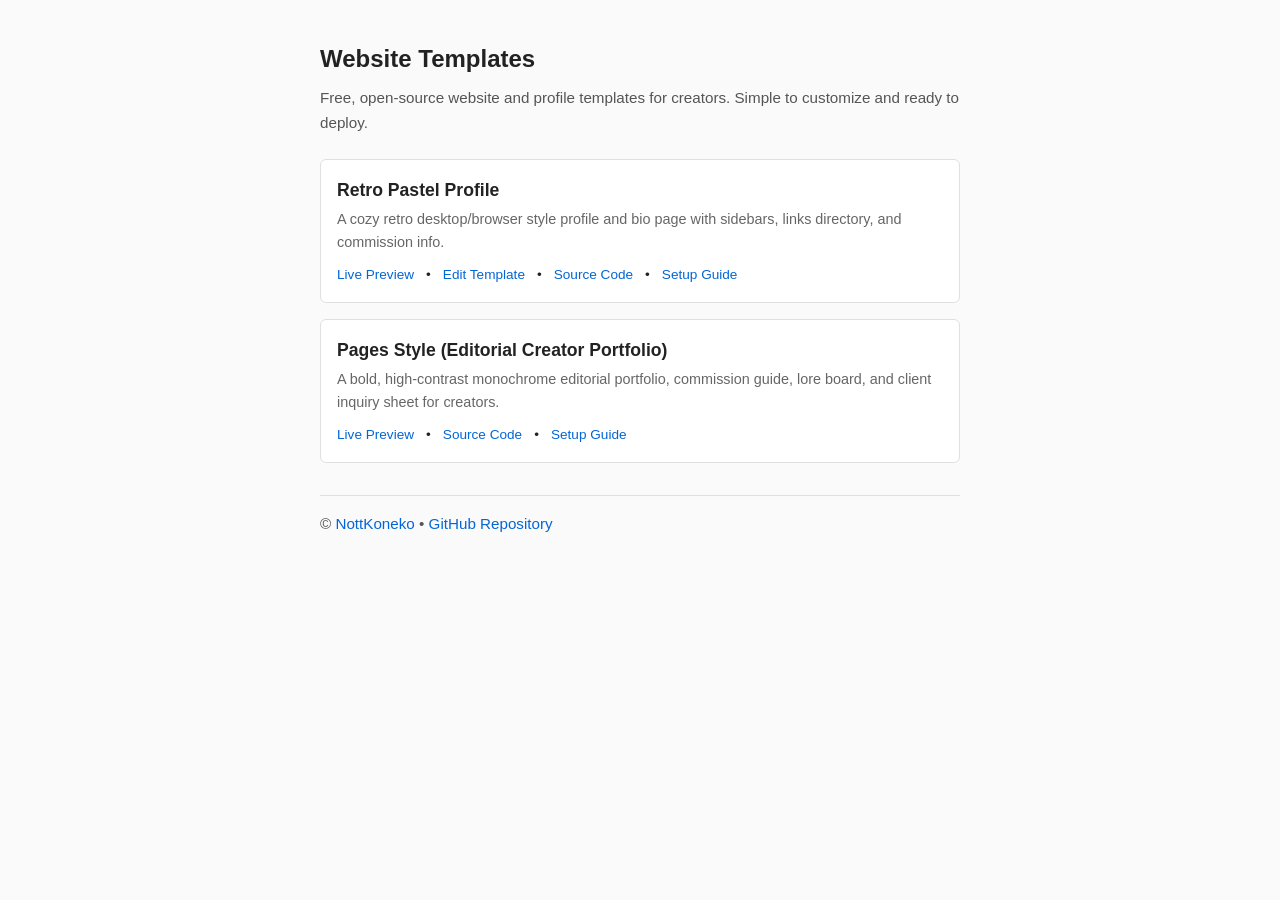
<file: index.html>
<!DOCTYPE html>
<html lang="en">
<head>
  <meta charset="UTF-8">
  <meta name="viewport" content="width=device-width, initial-scale=1.0">
  <title>Website Templates - Free Profile & Creator Templates</title>
  <meta name="description" content="Free, open-source website and profile templates for creators, artists, streamers, and developers.">
  <meta property="og:title" content="Website Templates - Free Profile & Creator Templates">
  <meta property="og:description" content="Free, open-source website and profile templates for creators, artists, streamers, and developers.">
  <meta property="og:type" content="website">
  <style>
    * {
      box-sizing: border-box;
      margin: 0;
      padding: 0;
    }
    body {
      font-family: -apple-system, BlinkMacSystemFont, "Segoe UI", Roboto, Helvetica, Arial, sans-serif;
      line-height: 1.6;
      color: #222;
      background: #fafafa;
      padding: 40px 20px;
      max-width: 680px;
      margin: 0 auto;
    }
    h1 {
      font-size: 1.5rem;
      margin-bottom: 8px;
    }
    p {
      color: #555;
      font-size: 0.95rem;
      margin-bottom: 24px;
    }
    .template-list {
      list-style: none;
      display: flex;
      flex-direction: column;
      gap: 16px;
      margin-bottom: 32px;
    }
    .template-item {
      background: #fff;
      border: 1px solid #e0e0e0;
      border-radius: 6px;
      padding: 16px;
    }
    .template-title {
      font-size: 1.1rem;
      font-weight: 600;
      margin-bottom: 4px;
    }
    .template-desc {
      font-size: 0.9rem;
      color: #666;
      margin-bottom: 10px;
    }
    .template-links {
      font-size: 0.85rem;
      display: flex;
      gap: 12px;
    }
    a {
      color: #0366d6;
      text-decoration: none;
    }
    a:hover {
      text-decoration: underline;
    }
    footer {
      border-top: 1px solid #e0e0e0;
      padding-top: 16px;
      font-size: 0.85rem;
      color: #888;
    }
  </style>
</head>
<body>
  <h1>Website Templates</h1>
  <p>Free, open-source website and profile templates for creators. Simple to customize and ready to deploy.</p>

  <ul class="template-list">
    <li class="template-item">
      <div class="template-title">Retro Pastel Profile</div>
      <div class="template-desc">A cozy retro desktop/browser style profile and bio page with sidebars, links directory, and commission info.</div>
      <div class="template-links">
        <a href="./retro-pastel-profile/">Live Preview</a>
        <span>&bull;</span>
        <a href="./retro-pastel-profile/editor.html">Edit Template</a>
        <span>&bull;</span>
        <a href="https://github.com/NottKoneko/WebsiteTemplates-/tree/main/retro-pastel-profile" target="_blank" rel="noopener noreferrer">Source Code</a>
        <span>&bull;</span>
        <a href="./retro-pastel-profile/README.md">Setup Guide</a>
      </div>
    </li>
    <li class="template-item">
      <div class="template-title">Pages Style (Editorial Creator Portfolio)</div>
      <div class="template-desc">A bold, high-contrast monochrome editorial portfolio, commission guide, lore board, and client inquiry sheet for creators.</div>
      <div class="template-links">
        <a href="./pages-style/">Live Preview</a>
        <span>&bull;</span>
        <a href="https://github.com/NottKoneko/WebsiteTemplates-/tree/main/pages-style" target="_blank" rel="noopener noreferrer">Source Code</a>
        <span>&bull;</span>
        <a href="./pages-style/README.md">Setup Guide</a>
      </div>
    </li>
  </ul>

  <footer>
    <p>&copy; <a href="https://github.com/NottKoneko" target="_blank" rel="noopener noreferrer">NottKoneko</a> &bull; <a href="https://github.com/NottKoneko/WebsiteTemplates-" target="_blank" rel="noopener noreferrer">GitHub Repository</a></p>
  </footer>
</body>
</html>
</file>
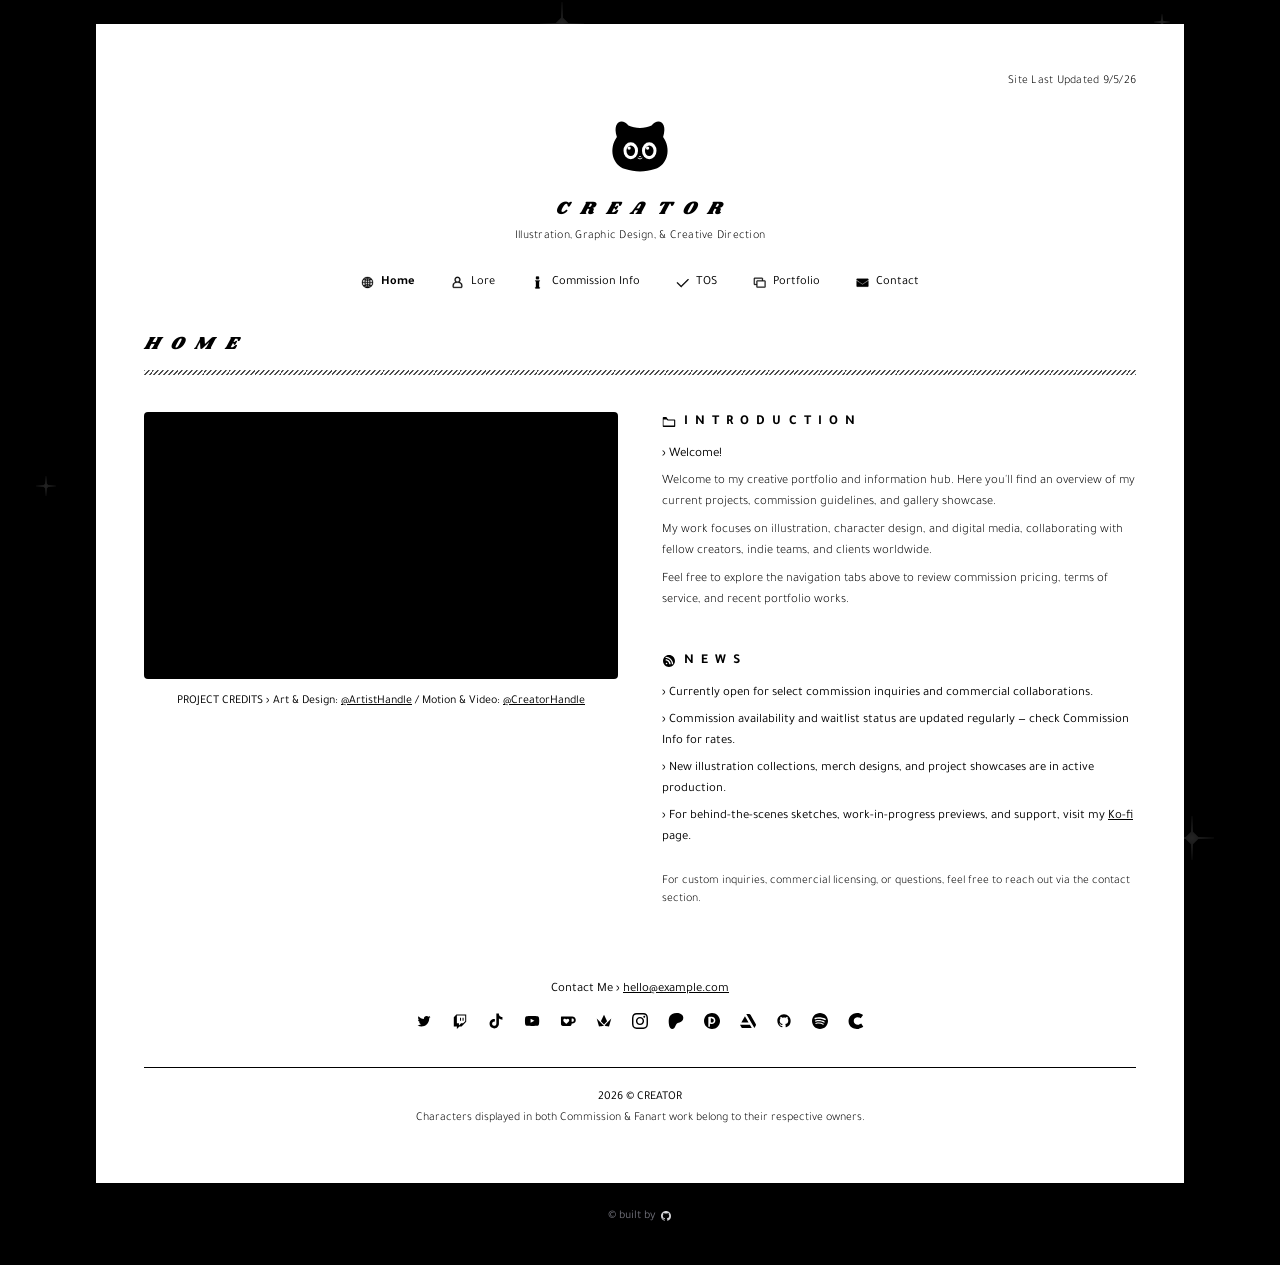
<file: pages-style/index.html>
<!DOCTYPE html>
<html lang="en">
<head>
  <meta charset="UTF-8">
  <meta name="viewport" content="width=device-width, initial-scale=1.0">
  <title>CREATOR — Portfolio &amp; Commission Guide</title>

  <!-- Primary Meta Tags -->
  <meta name="title" content="CREATOR — Portfolio &amp; Commission Guide">
  <meta name="description" content="Personal creator site, portfolio showcase, and commission guidelines skeleton template.">
  <meta name="theme-color" content="#000000">

  <!-- Open Graph / Discord Embed -->
  <meta property="og:type" content="website">
  <meta property="og:url" content="https://yourdomain.com">
  <meta property="og:title" content="CREATOR — Portfolio &amp; Commission Guide">
  <meta property="og:description" content="Personal creator site, portfolio showcase, and commission guidelines skeleton template.">
  <meta property="og:image" content="assets/preview.svg">

  <link rel="stylesheet" href="style.css">
  <link rel="preconnect" href="https://fonts.googleapis.com">
  <link rel="preconnect" href="https://fonts.gstatic.com" crossorigin>
  <link href="https://fonts.googleapis.com/css2?family=Shrikhand:ital,wght@0,400;1,400&family=Tajawal:ital,wght@0,300;0,400;0,500;0,700;0,900;1,300;1,400;1,500;1,700;1,900&display=swap" rel="stylesheet">
</head>
<body>
  <div class="site-wrapper">
    <main class="site-main" role="main">
      <div class="inner">

        <!-- ==================== HEADER ==================== -->
        <header id="site-header" class="site-header">
          <div class="header-top-bar">
            <p id="header-updated" class="site-updated-text">Site Last Updated 01/01/26</p>
          </div>

          <div class="header-logo-box">
            <img id="header-avatar" class="header-logo-img" src="assets/logo.svg" alt="Creator Mascot">
          </div>

          <h1 id="header-name" class="creator-title">C R E A T O R</h1>
          <p id="header-tagline" class="creator-subtitle">Illustration, Graphic Design, &amp; Creative Direction</p>

          <!-- Navigation Links -->
          <nav class="header-nav-bar" aria-label="Section Navigation">
            <ul id="header-nav-list" class="nav-button-group"></ul>
          </nav>
        </header>

        <!-- ==================== SECTION 1: HOME ==================== -->
        <section id="home-section" class="site-section active">
          <h2 class="section-title">H O M E</h2>
          <hr class="divider-hatched">

          <div class="home-two-col">
            <!-- Left: 16:9 Media Embed + Credits -->
            <div class="home-left-col">
              <div class="media-aspect-ratio">
                <iframe id="home-video-iframe" class="media-player" src="https://www.youtube-nocookie.com/embed/dQw4w9WgXcQ?rel=0&amp;controls=1" allowfullscreen="1"></iframe>
              </div>
              <p id="home-credits-text" class="home-credits-caption"></p>
            </div>

            <!-- Right: Introduction & News -->
            <div class="home-right-col">
              <!-- Introduction -->
              <div class="info-block">
                <h3 class="block-title">
                  <svg class="block-icon" viewBox="0 0 40 40" width="14" height="14" fill="currentColor"><path d="M14.6,9.5l3.2,3.3h17.9c1.2,0,2.1,0.9,2.1,2.1v17.4c0,1.2-0.9,2.1-2.1,2.1H4.3c-1.2,0-2.1-0.9-2.1-2.1V7.7 c0-1.2,0.9-2.1,2.1-2.1h7.1C12.5,5.6,13.8,7.1,14.6,9.5z M34.6,16H16.2l-3.2-3.3H4.3v17.4h30.3V16z"/></svg>
                  <span id="home-intro-tag">I N T R O D U C T I O N</span>
                </h3>
                <p id="home-intro-greeting" class="intro-greeting"></p>
                <div id="home-intro-paragraphs" class="intro-paragraphs"></div>
              </div>

              <!-- News -->
              <div class="info-block" style="margin-top: 2rem;">
                <h3 class="block-title">
                  <svg class="block-icon" viewBox="0 0 40 40" width="14" height="14" fill="currentColor"><path d="M20,3C10.6,3,3,10.6,3,20s7.6,17,17,17s17-7.6,17-17S29.4,3,20,3z M13,29.3c-1.3,0-2.3-1-2.3-2.3c0-1.3,1-2.3,2.3-2.3 s2.3,1,2.3,2.3C15.3,28.3,14.3,29.3,13,29.3z M20.9,29.3c0-2.8-1.1-5.3-3.1-7.3c-2-2-4.5-3.1-7.3-3.1v-3.7 c3.8,0,7.3,1.5,10,4.1c2.7,2.7,4.1,6.2,4.1,10H20.9z M28.2,29.3c0-4.8-1.9-9.2-5.3-12.6C19.5,13.3,15.1,11.4,10.3,11.4V7.7 c5.8,0,11.1,2.3,15.2,6.4c4.1,4.1,6.4,9.4,6.4,15.2H28.2z"/></svg>
                  <span id="home-news-tag">N E W S</span>
                </h3>
                <ul id="home-news-bullets" class="news-bullets-list"></ul>
                <p id="home-sub-note" class="sub-note-text"></p>
              </div>
            </div>
          </div>
        </section>

        <!-- ==================== SECTION 2: LORE / ABOUT ==================== -->
        <section id="about-section" class="site-section">
          <h2 class="section-title">L O R E</h2>
          <hr class="divider-hatched">

          <div class="about-two-col">
            <!-- Left: Origin, Journey, 4-Col Table, FAQ -->
            <div class="about-left-col">
              <div class="info-block">
                <h3 class="block-title">
                  <svg class="block-icon" viewBox="0 0 40 40" width="14" height="14" fill="currentColor"><path d="M20,3.4c-6.5,0-11.7,5.2-11.7,11.7c0,5.7,8.2,16.5,10.3,19.2c0.7,0.9,2.1,0.9,2.8,0 c2.1-2.7,10.3-13.5,10.3-19.2C31.7,8.7,26.5,3.4,20,3.4z M20,18.9c-2.1,0-3.8-1.7-3.8-3.8s1.7-3.8,3.8-3.8s3.8,1.7,3.8,3.8 S22.1,18.9,20,18.9z"/></svg>
                  <span id="about-origin-tag">O R I G I N</span>
                </h3>
                <p id="about-origin-text" class="content-paragraph"></p>
              </div>

              <div class="info-block">
                <h3 class="block-title">
                  <svg class="block-icon" viewBox="0 0 40 40" width="14" height="14" fill="currentColor"><path d="M36.1,19.6c0,8.9-7.2,16.1-16.1,16.1c-4.4,0-8.5-1.8-11.4-4.7L6.2,33.4c-0.4,0.4-1,0.1-1-0.4v-8.2 c0-0.3,0.3-0.6,0.6-0.6H14c0.5,0,0.8,0.6,0.4,1l-2.6,2.6c2.2,2.2,5.1,3.5,8.2,3.5c6.5,0,11.7-5.2,11.7-11.7s-5.2-11.7-11.7-11.7 c-4.6,0-8.6,2.7-10.6,6.6c-0.2,0.4-0.7,0.6-1.1,0.4l-3.3-1.4c-0.4-0.2-0.6-0.7-0.4-1.1C7.1,6.8,13.1,3.5,20,3.5 C28.9,3.5,36.1,10.7,36.1,19.6z"/></svg>
                  <span id="about-journey-tag">J O U R N E Y</span>
                </h3>
                <p id="about-journey-text" class="content-paragraph"></p>
              </div>

              <!-- 4-Column Community Marks Table -->
              <div class="about-tags-table-wrap">
                <table class="lore-tags-table">
                  <thead id="about-tags-thead"></thead>
                  <tbody id="about-tags-tbody"></tbody>
                </table>
              </div>

              <!-- FAQ Block -->
              <div id="about-faq-block" class="info-block">
                <h3 class="block-title">
                  <svg class="block-icon" viewBox="0 0 40 40" width="14" height="14" fill="currentColor"><path d="M20,3C10.6,3,3,10.6,3,20s7.6,17,17,17s17-7.6,17-17S29.4,3,20,3z M20,34c-7.7,0-14-6.3-14-14S12.3,6,20,6s14,6.3,14,14 S27.7,34,20,34z M20,25.5c-0.8,0-1.5,0.7-1.5,1.5s0.7,1.5,1.5,1.5s1.5-0.7,1.5-1.5S20.8,25.5,20,25.5z M20.1,11.5 c-3.1,0-5.3,2-5.3,4.9c0,0.6,0.4,1,1,1s1-0.4,1-1c0-1.8,1.3-3,3.3-3c1.9,0,3.3,1.1,3.3,2.7c0,1.3-0.7,2-2,2.9 c-1.5,1.1-2.4,2.3-2.3,4.2v0.3c0,0.6,0.4,1,1,1s1-0.4,1-1v-0.2c0-1.2,0.6-2,1.9-2.9c1.6-1.1,2.5-2.2,2.5-4.3 C24.5,13.4,22.8,11.5,20.1,11.5z"/></svg>
                  <span id="about-faq-tag">F A Q</span>
                </h3>
                <div id="about-faq-content" class="faq-list-wrap"></div>
              </div>
            </div>

            <!-- Right: Character Frame & Art Credit -->
            <div class="about-right-col">
              <div class="portrait-frame">
                <img id="about-portrait-img" src="assets/about-placeholder.svg?v=3" alt="Character Portrait">
              </div>
              <p id="about-art-credit" class="portrait-credit" style="display: none;">
                <span id="about-art-credit-label">Art Credit ›</span>
                <a id="about-art-credit-link" href="#" target="_blank" rel="noopener noreferrer"></a>
              </p>
            </div>
          </div>
        </section>

        <!-- ==================== SECTION 3: COMMISSIONS ==================== -->
        <section id="commissions-section" class="site-section">
          <div id="commissions-tiers-container"></div>
        </section>

        <!-- ==================== SECTION 4: TOS ==================== -->
        <section id="tos-section" class="site-section">
          <h2 class="section-title">T O S</h2>
          <hr class="divider-hatched">

          <p id="tos-preamble" class="tos-preamble-text"></p>
          <div id="tos-categories-container" class="tos-categories-wrap"></div>
        </section>

        <!-- ==================== SECTION 5: PORTFOLIO ==================== -->
        <section id="portfolio-section" class="site-section">
          <div id="portfolio-groups-container"></div>
        </section>

        <!-- ==================== SECTION 6: CONTACT ==================== -->
        <section id="contact-section" class="site-section">
          <h2 class="section-title">C O N T A C T</h2>
          <hr class="divider-hatched">

          <div id="contact-two-col" class="contact-two-col">
            <!-- Left: Info & News -->
            <div class="contact-left-col">
              <div class="info-block">
                <h3 class="block-title">
                  <svg class="block-icon" viewBox="0 0 40 40" width="14" height="14" fill="currentColor"><path d="M20,3.5C10.9,3.5,3.5,10,3.5,18c0,4.8,2.7,9.1,6.8,11.8l-1.9,5.7c-0.2,0.6,0.3,1.2,0.9,1l6.7-2.7 c1.3,0.4,2.6,0.7,4,0.7c9.1,0,16.5-6.5,16.5-14.5S29.1,3.5,20,3.5z"/></svg>
                  <span id="contact-heading-text">COMMISSION ME</span>
                </h3>
                <div id="contact-instructions-wrap" class="instructions-wrap"></div>
              </div>

              <div class="info-block" style="margin-top: 2rem;">
                <h3 class="block-title">
                  <svg class="block-icon" viewBox="0 0 40 40" width="14" height="14" fill="currentColor"><path d="M20,3C10.6,3,3,10.6,3,20s7.6,17,17,17s17-7.6,17-17S29.4,3,20,3z M13,29.3c-1.3,0-2.3-1-2.3-2.3c0-1.3,1-2.3,2.3-2.3 s2.3,1,2.3,2.3C15.3,28.3,14.3,29.3,13,29.3z M20.9,29.3c0-2.8-1.1-5.3-3.1-7.3c-2-2-4.5-3.1-7.3-3.1v-3.7 c3.8,0,7.3,1.5,10,4.1c2.7,2.7,4.1,6.2,4.1,10H20.9z M28.2,29.3c0-4.8-1.9-9.2-5.3-12.6C19.5,13.3,15.1,11.4,10.3,11.4V7.7 c5.8,0,11.1,2.3,15.2,6.4c4.1,4.1,6.4,9.4,6.4,15.2H28.2z"/></svg>
                  <span>N E W S</span>
                </h3>
                <ul id="contact-news-bullets" class="news-bullets-list"></ul>
              </div>
            </div>

            <!-- Right: Direct Order Form & External Portal Options -->
            <div id="contact-right-col" class="contact-right-col">
              <!-- External Platform Portal Card (Used when form is off and external portal is on) -->
              <div id="contact-external-card" class="external-portal-card" style="display: none;">
                <h3 class="external-portal-title">
                  <svg class="block-icon" viewBox="0 0 40 40" width="14" height="14" fill="currentColor"><path d="M37.5,12.6l-17.5,11.9L2.5,12.6c-.2-.1-.3-.2-.5-.2v-2.7c0-.8.6-1.4,1.4-1.4h33.1c.8,0,1.4.6,1.4,1.4v2.7c-.2,0-.4,0-.5.2ZM19.5,26.3c.2.1.3.2.5.2s.4,0,.5-.2l17.5-11.9v16.9c0,.8-.6,1.4-1.4,1.4H3.4c-.8,0-1.4-.6-1.4-1.4V14.4l17.5,11.9Z"/></svg>
                  <span>COMMISSION PORTAL</span>
                </h3>
                <p id="contact-external-desc" class="external-portal-desc"></p>
                <a id="contact-external-btn" href="#" target="_blank" rel="noopener noreferrer" class="external-portal-btn">
                  <span id="contact-external-btn-text">ORDER VIA VGEN</span>
                  <svg viewBox="0 0 24 24" width="14" height="14" fill="none" stroke="currentColor" stroke-width="2" stroke-linecap="round" stroke-linejoin="round"><line x1="7" y1="17" x2="17" y2="7"></line><polyline points="7 7 17 7 17 17"></polyline></svg>
                </a>
              </div>

              <!-- Direct Email Card (Used when form is off and direct email is on) -->
              <div id="contact-email-card" class="external-portal-card" style="display: none;">
                <h3 class="external-portal-title">
                  <svg class="block-icon" viewBox="0 0 40 40" width="14" height="14" fill="currentColor"><path d="M37.5,12.6l-17.5,11.9L2.5,12.6c-.2-.1-.3-.2-.5-.2v-2.7c0-.8.6-1.4,1.4-1.4h33.1c.8,0,1.4.6,1.4,1.4v2.7c-.2,0-.4,0-.5.2ZM19.5,26.3c.2.1.3.2.5.2s.4,0,.5-.2l17.5-11.9v16.9c0,.8-.6,1.4-1.4,1.4H3.4c-.8,0-1.4-.6-1.4-1.4V14.4l17.5,11.9Z"/></svg>
                  <span>DIRECT EMAIL</span>
                </h3>
                <p id="contact-email-desc" class="external-portal-desc"></p>
                <a id="contact-email-btn" href="#" class="external-portal-btn">
                  <span id="contact-email-btn-text">EMAIL DIRECTLY</span>
                  <svg viewBox="0 0 40 40" width="14" height="14" fill="currentColor"><path d="M37.5,12.6l-17.5,11.9L2.5,12.6c-.2-.1-.3-.2-.5-.2v-2.7c0-.8.6-1.4,1.4-1.4h33.1c.8,0,1.4.6,1.4,1.4v2.7c-.2,0-.4,0-.5.2ZM19.5,26.3c.2.1.3.2.5.2s.4,0,.5-.2l17.5-11.9v16.9c0,.8-.6,1.4-1.4,1.4H3.4c-.8,0-1.4-.6-1.4-1.4V14.4l17.5,11.9Z"/></svg>
                </a>
              </div>

              <!-- Direct Clean Form (Used for demo, endpoint, or mailto) -->
              <form id="order-form" class="order-form">
                <div class="field">
                  <label for="order-name">N A M E</label>
                  <input type="text" id="order-name" name="name" required>
                </div>
                <div class="field">
                  <label for="order-contact">CONTACT INFO (ex. twitter, discord, email)</label>
                  <input type="text" id="order-contact" name="contact" required>
                </div>
                <div class="field">
                  <label for="order-type">COMMISSION TYPE</label>
                  <input type="text" id="order-type" name="type" required>
                </div>
                <div class="field">
                  <label for="order-details">ADD ONS + EXTRA INFO</label>
                  <textarea id="order-details" name="details" rows="5" required></textarea>
                </div>
                <div class="field checkbox-field">
                  <label class="checkbox-label">
                    <input type="checkbox" id="order-consent" name="consent" required>
                    <span>I understand that sending this request does not guarantee me a commission slot.</span>
                  </label>
                </div>
                <div class="form-actions">
                  <button type="submit" id="order-submit-btn" class="order-submit-btn">
                    <svg viewBox="0 0 40 40" width="14" height="14" fill="currentColor"><path d="M37.5,12.6l-17.5,11.9L2.5,12.6c-.2-.1-.3-.2-.5-.2v-2.7c0-.8.6-1.4,1.4-1.4h33.1c.8,0,1.4.6,1.4,1.4v2.7c-.2,0-.4,0-.5.2ZM19.5,26.3c.2.1.3.2.5.2s.4,0,.5-.2l17.5-11.9v16.9c0,.8-.6,1.4-1.4,1.4H3.4c-.8,0-1.4-.6-1.4-1.4V14.4l17.5,11.9Z"/></svg>
                    <span id="order-submit-btn-text">S E N D</span>
                  </button>
                </div>
              </form>

              <!-- Optional Secondary Channels (Displayed below the form when enabled) -->
              <div id="contact-secondary-options" class="secondary-options-wrap" style="display: none;">
                <!-- External Platform Secondary Link -->
                <div id="contact-secondary-external" class="secondary-option-item" style="display: none;">
                  <p id="contact-secondary-desc" class="secondary-option-desc"></p>
                  <a id="contact-secondary-link" href="#" target="_blank" rel="noopener noreferrer" class="secondary-option-btn">
                    <span id="contact-secondary-link-text">ORDER VIA VGEN</span>
                    <svg viewBox="0 0 24 24" width="12" height="12" fill="none" stroke="currentColor" stroke-width="2" stroke-linecap="round" stroke-linejoin="round"><line x1="7" y1="17" x2="17" y2="7"></line><polyline points="7 7 17 7 17 17"></polyline></svg>
                  </a>
                </div>
                <!-- Direct Email Secondary Link -->
                <div id="contact-secondary-email" class="secondary-option-item" style="display: none;">
                  <p id="contact-secondary-email-desc" class="secondary-option-desc"></p>
                  <a id="contact-secondary-email-link" href="#" class="secondary-option-btn">
                    <span id="contact-secondary-email-link-text">EMAIL DIRECTLY</span>
                    <svg viewBox="0 0 40 40" width="12" height="12" fill="currentColor"><path d="M37.5,12.6l-17.5,11.9L2.5,12.6c-.2-.1-.3-.2-.5-.2v-2.7c0-.8.6-1.4,1.4-1.4h33.1c.8,0,1.4.6,1.4,1.4v2.7c-.2,0-.4,0-.5.2ZM19.5,26.3c.2.1.3.2.5.2s.4,0,.5-.2l17.5-11.9v16.9c0,.8-.6,1.4-1.4,1.4H3.4c-.8,0-1.4-.6-1.4-1.4V14.4l17.5,11.9Z"/></svg>
                  </a>
                </div>
              </div>
            </div>
          </div>
        </section>

        <!-- ==================== SECTION FOOTER (Inside Canvas) ==================== -->
        <footer class="site-section-footer">
          <p class="footer-contact-prompt">
            Contact Me › <a id="footer-email-link" href="mailto:hello@example.com" class="footer-email-link">hello@example.com</a>
          </p>
          <ul id="footer-social-icons" class="footer-social-icons"></ul>
          <hr class="footer-divider-solid">
          <div class="footer-bottom-copy">
            <p id="footer-copy-year">2026 © CREATOR</p>
            <p class="footer-disclaimer">Characters displayed in both Commission &amp; Fanart work belong to their respective owners.</p>
          </div>
        </footer>

      </div>
    </main>

    <!-- ==================== FLOATING FOOTER (Outside Canvas) ==================== -->
    <div id="footer-credit" class="floating-credit-footer"></div>
  </div>

  <!-- Toast Notification Popup -->
  <div id="toast" class="toast-popup" role="status" aria-live="polite">
    <span class="toast-bullet">✦</span> <span id="toast-message">Copied to clipboard!</span>
  </div>

  <script src="config.js"></script>
  <script src="app.js"></script>
</body>
</html>
</file>
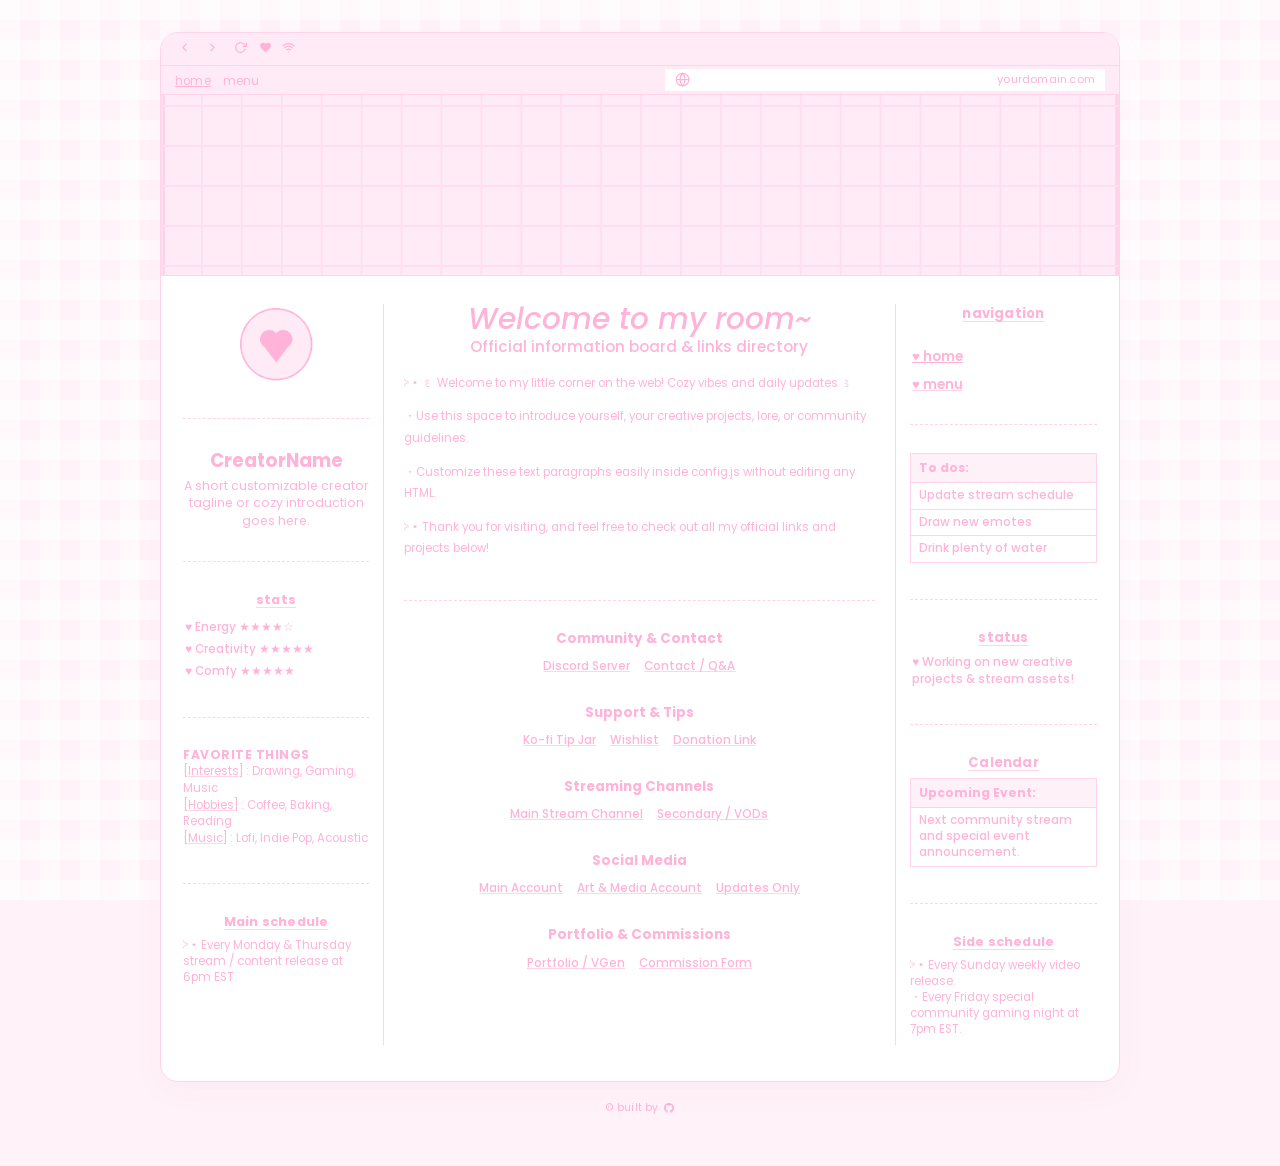
<file: retro-pastel-profile/index.html>
<!DOCTYPE html>
<html lang="en">
<head>
  <meta charset="UTF-8">
  <meta name="viewport" content="width=device-width, initial-scale=1.0">
  <title>Retro Pastel Profile Template</title>

  <!-- Primary Meta Tags -->
  <meta name="title" content="Retro Pastel Profile Template">
  <meta name="description" content="A cozy, retro faux-browser profile and link directory template for creators, streamers, and artists.">
  <meta name="theme-color" content="#FFB3D8">

  <!-- Open Graph / Facebook / Discord Embed -->
  <meta property="og:type" content="website">
  <meta property="og:url" content="https://yourdomain.com">
  <meta property="og:title" content="Retro Pastel Profile Template">
  <meta property="og:description" content="A cozy, retro faux-browser profile and link directory template for creators, streamers, and artists.">
  <meta property="og:image" content="assets/preview.png">

  <!-- Twitter / X Embed -->
  <meta name="twitter:card" content="summary_large_image">
  <meta name="twitter:url" content="https://yourdomain.com">
  <meta name="twitter:title" content="Retro Pastel Profile Template">
  <meta name="twitter:description" content="A cozy, retro faux-browser profile and link directory template for creators, streamers, and artists.">
  <meta name="twitter:image" content="assets/preview.png">

  <link rel="stylesheet" href="style.css">
  <link rel="preconnect" href="https://fonts.googleapis.com">
  <link rel="preconnect" href="https://fonts.gstatic.com" crossorigin>
  <link href="https://fonts.googleapis.com/css2?family=Poppins:ital,wght@0,400;0,500;0,600;0,700;0,900;1,400;1,500;1,600;1,700;1,900&display=swap" rel="stylesheet">
</head>
<body>
  <div class="site-wrapper">
    <div class="site-main" role="main">
      <div class="inner">

        <!-- Header Component -->
        <header id="header">
          <!-- Row 1: Top Faux-Browser Toolbar Icons -->
          <div class="toolbar-container">
            <ul class="icons-bar">
              <li>
                <button type="button" class="icon-btn prev-btn" onclick="_previousSection();" aria-label="Previous Section" title="Previous Section">
                  <svg viewBox="0 0 24 24" fill="none" stroke="currentColor" stroke-width="2.2" stroke-linecap="round" stroke-linejoin="round"><polyline points="15 18 9 12 15 6"/></svg>
                </button>
              </li>
              <li>
                <button type="button" class="icon-btn next-btn" onclick="_nextSection();" aria-label="Next Section" title="Next Section">
                  <svg viewBox="0 0 24 24" fill="none" stroke="currentColor" stroke-width="2.2" stroke-linecap="round" stroke-linejoin="round"><polyline points="9 18 15 12 9 6"/></svg>
                </button>
              </li>
              <li>
                <button type="button" class="icon-btn" onclick="location.reload();" aria-label="Refresh" title="Refresh">
                  <svg viewBox="0 0 24 24" fill="none" stroke="currentColor" stroke-width="2.2" stroke-linecap="round" stroke-linejoin="round"><polyline points="23 4 23 10 17 10"/><path d="M20.49 15a9 9 0 1 1-2.12-9.36L23 10"/></svg>
                </button>
              </li>
              <li>
                <span class="icon-deco heart-deco" title="Heart">
                  <svg viewBox="0 0 24 24" fill="currentColor"><path d="M12 21.35l-1.45-1.32C5.4 15.36 2 12.28 2 8.5 2 5.42 4.42 3 7.5 3c1.74 0 3.41.81 4.5 2.09C13.09 3.81 14.76 3 16.5 3 19.58 3 22 5.42 22 8.5c0 3.78-3.4 6.86-8.55 11.54L12 21.35z"/></svg>
                </span>
              </li>
              <li>
                <span class="icon-deco wifi-deco" title="Wifi">
                  <svg viewBox="0 0 24 24" fill="none" stroke="currentColor" stroke-width="2.2" stroke-linecap="round" stroke-linejoin="round"><path d="M5 12.55a11 11 0 0 1 14.08 0"/><path d="M1.42 9a16 16 0 0 1 21.16 0"/><path d="M8.53 16.11a6 6 0 0 1 6.95 0"/><line x1="12" y1="20" x2="12.01" y2="20"/></svg>
                </span>
              </li>
            </ul>
          </div>

          <!-- Row 2: Section Nav Bar & Wide Domain Pill -->
          <div class="nav-bar-container">
            <nav class="nav-links-bar" aria-label="Section Navigation">
              <ul id="header-nav-links" class="header-nav-list"></ul>
            </nav>
            <div class="domain-pill-box">
              <button type="button" id="domain-copy-btn" class="domain-pill-btn" title="Copy website URL">
                <svg class="globe-icon" viewBox="0 0 24 24" fill="none" stroke="currentColor" stroke-width="2"><circle cx="12" cy="12" r="10"/><line x1="2" y1="12" x2="22" y2="12"/><path d="M12 2a15.3 15.3 0 0 1 4 10 15.3 15.3 0 0 1-4 10 15.3 15.3 0 0 1-4-10 15.3 15.3 0 0 1 4-10z"/></svg>
                <span id="domain-pill-text">yourdomain.com</span>
              </button>
            </div>
          </div>

          <!-- Hero Image Banner -->
          <div class="banner-container">
            <img id="banner-img" class="hero-banner-image" src="assets/banner-placeholder.png" alt="Banner" loading="eager">
          </div>
        </header>

        <!-- SECTION 1: HOME (3 Columns Desktop) -->
        <section id="home-section" class="site-section active">
          <div class="columns-grid home-grid">
            
            <!-- Left Column: Avatar, Stats, Favorites, Schedule -->
            <aside class="col col-home-left">
              <div class="avatar-box">
                <img id="home-avatar" class="avatar-image" src="assets/avatar-placeholder.png" alt="Avatar" loading="eager">
              </div>
              <h2 id="home-name" class="profile-name"></h2>
              <div id="home-tagline" class="tagline-box"></div>
              
              <hr class="theme-divider">
              
              <div class="stats-box">
                <h3 id="home-stats-btn" class="underlined-title">stats</h3>
                <ul id="home-stats-list" class="stats-list"></ul>
              </div>

              <hr class="theme-divider">

              <div id="home-favorites" class="favorites-box"></div>

              <hr class="theme-divider">

              <div class="schedule-box">
                <h3 id="home-variety-title" class="underlined-title"></h3>
                <p id="home-variety-text" class="schedule-text"></p>
              </div>
            </aside>

            <!-- Center Column: Welcome, Bio, Links Groups -->
            <main class="col col-home-center">
              <div class="home-title-block">
                <h1 id="home-heading" class="main-heading"></h1>
                <p id="home-subheading" class="sub-heading"></p>
              </div>
              <div id="home-paragraphs" class="bio-paragraphs"></div>
              
              <div id="home-link-groups" class="link-groups-container"></div>
            </main>

            <!-- Right Column: Nav, Todos, Status, Calendar, Schedule -->
            <aside class="col col-home-right">
              <h3 class="underlined-title">navigation</h3>
              <ul class="sidebar-nav-list section-nav-target"></ul>

              <hr class="theme-divider">

              <div class="todos-box">
                <table class="theme-table">
                  <thead><tr><th id="home-todos-title">To dos:</th></tr></thead>
                  <tbody id="home-todos-body"></tbody>
                </table>
              </div>

              <hr class="theme-divider">

              <div class="status-widget">
                <h3 id="home-status-title" class="underlined-title"></h3>
                <p id="home-status-text" class="status-msg"></p>
              </div>

              <hr class="theme-divider">

              <div class="calendar-box">
                <h3 id="home-calendar-title" class="underlined-title"></h3>
                <table class="theme-table">
                  <thead><tr><th id="home-calendar-date"></th></tr></thead>
                  <tbody><tr><td id="home-calendar-event"></td></tr></tbody>
                </table>
              </div>

              <hr class="theme-divider">

              <div class="schedule-box">
                <h3 id="home-side-sched-title" class="underlined-title"></h3>
                <div id="home-side-sched-items" class="schedule-text"></div>
              </div>
            </aside>

          </div>
        </section>

        <!-- SECTION 2: SUBPAGE / MENU (2 Columns Desktop) -->
        <section id="menu-section" class="site-section inactive">
          <div class="columns-grid sub-grid">
            
            <!-- Left Column: Nav, Commissions, Disclaimer -->
            <aside class="col col-sub-left">
              <div class="sidebar-nav-box">
                <h3 class="underlined-title">navigation</h3>
                <ul class="sidebar-nav-list section-nav-target"></ul>
              </div>

              <div class="commissions-section">
                <h3 class="comm-title"><span id="menu-comm-heading"></span><br><span id="menu-comm-status" class="comm-status-text"></span></h3>
                <p id="menu-comm-desc" class="comm-desc"></p>
                <div class="comm-btn-wrap">
                  <a id="menu-comm-btn" href="" target="_blank" rel="noopener noreferrer" class="comm-plain-link"></a>
                </div>
              </div>

              <div class="disclaimer-widget">
                <h3 id="menu-disclaimer-title" class="underlined-title"></h3>
                <p id="menu-disclaimer-text" class="disclaimer-text"></p>
              </div>
            </aside>

            <!-- Right Column: Catalog / Menu -->
            <main class="col col-sub-right">
              <h1 id="menu-title" class="underlined-title big-title"></h1>
              <p id="menu-desc" class="menu-desc"></p>
              <div id="menu-categories" class="catalog-categories-list"></div>
            </main>

          </div>
        </section>

      </div>
    </div>

    <!-- Floating Footer Outside Card -->
    <footer id="footer" class="site-footer">
      <p id="footer-text" class="footer-copy"></p>
    </footer>
  </div>

  <!-- Toast Notification Popup -->
  <div id="toast" class="toast-popup" role="status" aria-live="polite">
    <span class="toast-heart">♥</span> Copied link to clipboard!
  </div>

  <!-- Scripts -->
  <script src="config.js"></script>
  <script src="app.js"></script>
</body>
</html>
</file>
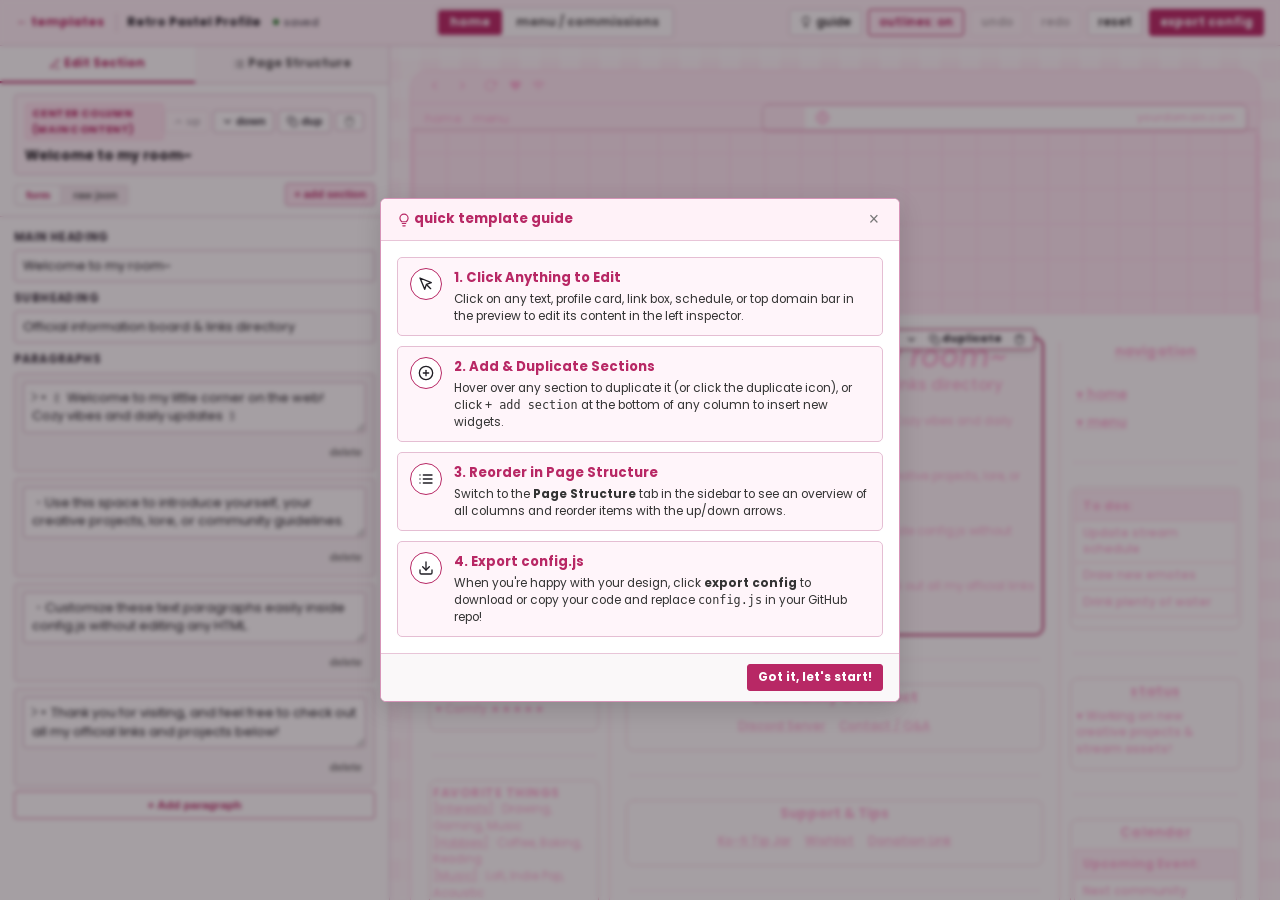
<file: retro-pastel-profile/editor.html>
<!DOCTYPE html>
<html lang="en">
<head>
  <meta charset="UTF-8">
  <meta name="viewport" content="width=device-width, initial-scale=1.0">
  <title>Retro Pastel Profile - Template Editor</title>

  <!-- Primary Meta Tags -->
  <meta name="title" content="Retro Pastel Profile - Template Editor">
  <meta name="description" content="Workspace editor for Retro Pastel Profile template.">
  <meta name="theme-color" content="#FFB3D8">

  <link rel="stylesheet" href="style.css">
  <link rel="stylesheet" href="editor.css">
  <link rel="preconnect" href="https://fonts.googleapis.com">
  <link rel="preconnect" href="https://fonts.gstatic.com" crossorigin>
  <link href="https://fonts.googleapis.com/css2?family=Poppins:ital,wght@0,400;0,500;0,600;0,700;0,900;1,400;1,500;1,600;1,700;1,900&display=swap" rel="stylesheet">
</head>
<body class="editor-mode show-outlines">

  <!-- ==========================================================================
       TOP APPLICATION BAR
       ========================================================================== -->
  <header class="editor-topbar">
    <div class="editor-topbar-left">
      <a href="../index.html" class="editor-back-link" title="Back to templates index">
        <span>&larr; templates</span>
      </a>
      <span class="editor-title-badge">Retro Pastel Profile</span>
      <div class="editor-save-status">
        <span class="status-dot"></span>
        <span id="save-status-text">saved</span>
      </div>
    </div>

    <!-- Center: View Page Switcher -->
    <div class="editor-topbar-center">
      <button type="button" class="editor-page-tab active" data-section="home">home</button>
      <button type="button" class="editor-page-tab" data-section="menu">menu / commissions</button>
    </div>

    <!-- Right: Tool Actions -->
    <div class="editor-topbar-right">
      <button type="button" id="btn-tutorial" class="editor-bar-btn" title="How to use the editor">
        <svg class="editor-btn-svg" viewBox="0 0 24 24" width="12" height="12" fill="none" stroke="currentColor" stroke-width="2" stroke-linecap="round" stroke-linejoin="round"><path d="M9 18h6"/><path d="M10 22h4"/><path d="M12 2a7 7 0 0 0-7 7c0 2.5 1.5 4.5 3 6h8c1.5-1.5 3-3.5 3-6a7 7 0 0 0-7-7z"/></svg> guide
      </button>
      <button type="button" id="btn-toggle-outlines" class="editor-bar-btn active" title="Toggle visual edit outlines">
        outlines: on
      </button>
      <button type="button" id="btn-undo" class="editor-bar-btn" title="Undo (Ctrl+Z)" disabled>
        undo
      </button>
      <button type="button" id="btn-redo" class="editor-bar-btn" title="Redo (Ctrl+Y)" disabled>
        redo
      </button>
      <button type="button" id="btn-reset" class="editor-bar-btn" title="Reset all changes to defaults">
        reset
      </button>
      <button type="button" id="btn-finish" class="editor-bar-btn editor-btn-export" title="Export config.js">
        export config
      </button>
    </div>
  </header>

  <!-- ==========================================================================
       MAIN WORKSPACE (LEFT INSPECTOR + RIGHT LIVE CANVAS)
       ========================================================================== -->
  <div class="editor-workspace">
    
    <!-- LEFT SIDEBAR INSPECTOR -->
    <aside class="editor-sidebar">
      <!-- Top Tab Switcher: Edit Section vs Page Structure -->
      <div class="sidebar-tab-switcher">
        <button type="button" id="sidebar-tab-edit" class="sidebar-tab-btn active"><svg class="editor-btn-svg" viewBox="0 0 24 24" width="12" height="12" fill="none" stroke="currentColor" stroke-width="2" stroke-linecap="round" stroke-linejoin="round"><path d="M12 20h9"/><path d="M16.5 3.5a2.121 2.121 0 0 1 3 3L7 19l-4 1 1-4L16.5 3.5z"/></svg> Edit Section</button>
        <button type="button" id="sidebar-tab-outline" class="sidebar-tab-btn"><svg class="editor-btn-svg" viewBox="0 0 24 24" width="12" height="12" fill="none" stroke="currentColor" stroke-width="2" stroke-linecap="round" stroke-linejoin="round"><line x1="8" y1="6" x2="21" y2="6"/><line x1="8" y1="12" x2="21" y2="12"/><line x1="8" y1="18" x2="21" y2="18"/><line x1="3" y1="6" x2="3.01" y2="6"/><line x1="3" y1="12" x2="3.01" y2="12"/><line x1="3" y1="18" x2="3.01" y2="18"/></svg> Page Structure</button>
      </div>

      <!-- Header for Edit Section Mode -->
      <div id="sidebar-edit-header" class="editor-sidebar-header">
        <div class="active-section-card">
          <div class="active-section-meta">
            <span id="active-sec-badge" class="section-badge">Center Column</span>
            <div class="section-action-btns-row">
              <button type="button" id="btn-sec-up" class="editor-btn-action-sm" title="Move section up">
                <svg class="editor-arrow-svg" viewBox="0 0 24 24" width="11" height="11" fill="none" stroke="currentColor" stroke-width="3" stroke-linecap="round" stroke-linejoin="round"><polyline points="18 15 12 9 6 15"></polyline></svg> up
              </button>
              <button type="button" id="btn-sec-down" class="editor-btn-action-sm" title="Move section down">
                <svg class="editor-arrow-svg" viewBox="0 0 24 24" width="11" height="11" fill="none" stroke="currentColor" stroke-width="3" stroke-linecap="round" stroke-linejoin="round"><polyline points="6 9 12 15 18 9"></polyline></svg> down
              </button>
              <button type="button" id="btn-sec-dup" class="editor-btn-action-sm" title="Duplicate section"><svg class="editor-btn-svg" viewBox="0 0 24 24" width="11" height="11" fill="none" stroke="currentColor" stroke-width="2" stroke-linecap="round" stroke-linejoin="round"><rect x="9" y="9" width="13" height="13" rx="2" ry="2"/><path d="M5 15H4a2 2 0 0 1-2-2V4a2 2 0 0 1 2-2h9a2 2 0 0 1 2 2v1"/></svg> dup</button>
              <button type="button" id="btn-sec-del" class="editor-btn-action-sm editor-btn-remove-sec" title="Delete section"><svg class="editor-btn-svg" viewBox="0 0 24 24" width="11" height="11" fill="none" stroke="currentColor" stroke-width="2" stroke-linecap="round" stroke-linejoin="round"><polyline points="3 6 5 6 21 6"/><path d="M19 6v14a2 2 0 0 1-2 2H7a2 2 0 0 1-2-2V6m3 0V4a2 2 0 0 1 2-2h4a2 2 0 0 1 2 2v2"/></svg></button>
            </div>
          </div>
          <h3 id="active-sec-title" class="section-title-heading">Welcome to my room~</h3>
        </div>

        <div class="editor-sidebar-subrow">
          <div class="editor-view-modes">
            <button type="button" id="btn-sidebar-form" class="editor-mode-btn active">form</button>
            <button type="button" id="btn-sidebar-raw" class="editor-mode-btn">raw json</button>
          </div>
          <button type="button" id="btn-open-add-section" class="editor-btn-action-sm editor-btn-add-sec" title="Add a section to this column">+ add section</button>
        </div>
      </div>

      <!-- Header for Page Structure Mode -->
      <div id="sidebar-outline-header" class="editor-sidebar-header" style="display: none;">
        <div class="editor-sidebar-subrow">
          <span style="font-size: 0.76rem; font-weight: 700; color: #444;">Page Sections Outline</span>
          <button type="button" id="btn-outline-add-section" class="editor-btn-action-sm editor-btn-add-sec">+ add section</button>
        </div>
      </div>

      <!-- Scrollable Sidebar Body -->
      <div class="editor-sidebar-body">
        <!-- View 1: Active Section Edit Form -->
        <div id="view-edit-section">
          <div id="sidebar-form-panel"></div>
          <div id="sidebar-raw-panel" class="editor-raw-panel">
            <div id="sidebar-raw-error" class="editor-raw-error"></div>
            <textarea id="sidebar-raw-textarea" class="editor-raw-textarea" spellcheck="false"></textarea>
          </div>
        </div>

        <!-- View 2: Page Structure Tree -->
        <div id="view-page-outline" style="display: none;"></div>
      </div>
    </aside>

    <!-- RIGHT LIVE PREVIEW CANVAS -->
    <main class="editor-preview-canvas">
      <div class="site-wrapper">
        <div class="site-main" role="main">
          <div class="inner">

            <!-- Header Component -->
            <header id="header">
              <!-- Row 1: Top Faux-Browser Toolbar Icons -->
              <div class="toolbar-container">
                <ul class="icons-bar">
                  <li>
                    <button type="button" class="icon-btn prev-btn" onclick="window.editorSwitchSection('home');" aria-label="Home Section" title="Home Section">
                      <svg viewBox="0 0 24 24" fill="none" stroke="currentColor" stroke-width="2.2" stroke-linecap="round" stroke-linejoin="round"><polyline points="15 18 9 12 15 6"/></svg>
                    </button>
                  </li>
                  <li>
                    <button type="button" class="icon-btn next-btn" onclick="window.editorSwitchSection('menu');" aria-label="Menu Section" title="Menu Section">
                      <svg viewBox="0 0 24 24" fill="none" stroke="currentColor" stroke-width="2.2" stroke-linecap="round" stroke-linejoin="round"><polyline points="9 18 15 12 9 6"/></svg>
                    </button>
                  </li>
                  <li>
                    <button type="button" class="icon-btn" onclick="location.reload();" aria-label="Refresh" title="Refresh">
                      <svg viewBox="0 0 24 24" fill="none" stroke="currentColor" stroke-width="2.2" stroke-linecap="round" stroke-linejoin="round"><polyline points="23 4 23 10 17 10"/><path d="M20.49 15a9 9 0 1 1-2.12-9.36L23 10"/></svg>
                    </button>
                  </li>
                  <li>
                    <span class="icon-deco heart-deco" title="Heart">
                      <svg viewBox="0 0 24 24" fill="currentColor"><path d="M12 21.35l-1.45-1.32C5.4 15.36 2 12.28 2 8.5 2 5.42 4.42 3 7.5 3c1.74 0 3.41.81 4.5 2.09C13.09 3.81 14.76 3 16.5 3 19.58 3 22 5.42 22 8.5c0 3.78-3.4 6.86-8.55 11.54L12 21.35z"/></svg>
                    </span>
                  </li>
                  <li>
                    <span class="icon-deco wifi-deco" title="Wifi">
                      <svg viewBox="0 0 24 24" fill="none" stroke="currentColor" stroke-width="2.2" stroke-linecap="round" stroke-linejoin="round"><path d="M5 12.55a11 11 0 0 1 14.08 0"/><path d="M1.42 9a16 16 0 0 1 21.16 0"/><path d="M8.53 16.11a6 6 0 0 1 6.95 0"/><line x1="12" y1="20" x2="12.01" y2="20"/></svg>
                    </span>
                  </li>
                </ul>
              </div>

              <!-- Row 2: Section Nav Bar & Domain Pill -->
              <div class="nav-bar-container">
                <nav class="nav-links-bar" aria-label="Section Navigation">
                  <ul id="header-nav-links" class="header-nav-list"></ul>
                </nav>
                <div class="domain-pill-box editor-widget-wrapper" data-col-key="meta" data-widget-index="0" title="Click to edit website metadata & domain">
                  <button type="button" id="domain-copy-btn" class="domain-pill-btn" title="Click to edit metadata">
                    <svg class="globe-icon" viewBox="0 0 24 24" fill="none" stroke="currentColor" stroke-width="2"><circle cx="12" cy="12" r="10"/><line x1="2" y1="12" x2="22" y2="12"/><path d="M12 2a15.3 15.3 0 0 1 4 10 15.3 15.3 0 0 1-4 10 15.3 15.3 0 0 1-4-10 15.3 15.3 0 0 1 4-10z"/></svg>
                    <span id="domain-pill-text">yourdomain.com</span>
                  </button>
                </div>
              </div>

              <!-- Hero Image Banner -->
              <div class="banner-container editor-widget-wrapper" data-col-key="banner" data-widget-index="0" title="Click to edit header banner image">
                <img id="banner-img" class="hero-banner-image" src="assets/banner-placeholder.png" alt="Banner" loading="eager">
              </div>
            </header>

            <!-- SECTION 1: HOME (3 Columns Desktop) -->
            <section id="home-section" class="site-section active">
              <div class="columns-grid home-grid">
                
                <!-- Left Column -->
                <aside class="col col-home-left"></aside>

                <!-- Center Column -->
                <main class="col col-home-center"></main>

                <!-- Right Column -->
                <aside class="col col-home-right"></aside>

              </div>
            </section>

            <!-- SECTION 2: SUBPAGE / MENU (2 Columns Desktop) -->
            <section id="menu-section" class="site-section inactive">
              <div class="columns-grid sub-grid">
                
                <!-- Left Column -->
                <aside class="col col-sub-left"></aside>

                <!-- Right Column -->
                <main class="col col-sub-right"></main>

              </div>
            </section>

          </div>
        </div>

        <!-- Floating Footer -->
        <footer id="footer" class="site-footer">
          <p id="footer-text" class="footer-copy"></p>
        </footer>
      </div>
    </main>

  </div>

  <!-- ==========================================================================
       MODAL 1: ADD SECTION PICKER
       ========================================================================== -->
  <div id="add-section-modal" class="editor-modal-backdrop" role="dialog" aria-modal="true">
    <div class="editor-modal-card" style="max-width: 480px;">
      <div class="editor-modal-header">
        <h3 class="editor-modal-title">add section to column</h3>
        <button type="button" class="editor-modal-close-btn" onclick="window.closeModal('add-section-modal')" title="Close">×</button>
      </div>
      <div class="editor-modal-body">
        <div id="add-section-list" class="section-picker-list"></div>
      </div>
      <div class="editor-modal-footer">
        <button type="button" class="editor-bar-btn" onclick="window.closeModal('add-section-modal')">close</button>
      </div>
    </div>
  </div>

  <!-- ==========================================================================
       MODAL 2: EXPORT CONFIG CODE MODAL
       ========================================================================== -->
  <div id="finish-export-modal" class="editor-modal-backdrop" role="dialog" aria-modal="true">
    <div class="editor-modal-card">
      <div class="editor-modal-header">
        <h3 class="editor-modal-title">export configuration</h3>
        <button type="button" class="editor-modal-close-btn" onclick="window.closeModal('finish-export-modal')" title="Close">×</button>
      </div>
      <div class="editor-modal-body">
        <p class="export-note">
          Replace the content of <code>config.js</code> in your repository with the code below, or download the file directly.
        </p>

        <div class="export-code-container">
          <div class="export-code-header">
            <span class="export-code-title">config.js</span>
            <button type="button" id="btn-copy-code" class="editor-bar-btn" style="padding: 2px 8px; font-size: 0.70rem;">
              copy code
            </button>
          </div>
          <pre id="export-code-block" class="export-code-block"></pre>
        </div>
      </div>
      <div class="editor-modal-footer">
        <button type="button" class="editor-bar-btn" onclick="window.closeModal('finish-export-modal')">close</button>
        <button type="button" id="btn-download-code" class="editor-bar-btn editor-btn-export">
          download config.js
        </button>
      </div>
    </div>
  </div>

  <!-- ==========================================================================
       MODAL 3: RESET CONFIRMATION
       ========================================================================== -->
  <div id="reset-confirm-modal" class="editor-modal-backdrop" role="dialog" aria-modal="true">
    <div class="editor-modal-card" style="max-width: 360px;">
      <div class="editor-modal-header">
        <h3 class="editor-modal-title">reset confirmation</h3>
        <button type="button" class="editor-modal-close-btn" onclick="window.closeModal('reset-confirm-modal')" title="Close">×</button>
      </div>
      <div class="editor-modal-body">
        <div class="reset-confirm-box">
          <h3>Reset to defaults?</h3>
          <p>This will erase all draft customizations and restore the original template.</p>
        </div>
      </div>
      <div class="editor-modal-footer">
        <button type="button" class="editor-bar-btn" onclick="window.closeModal('reset-confirm-modal')">cancel</button>
        <button type="button" id="btn-confirm-reset" class="editor-bar-btn" style="background: #FFF5F5; color: #D32F2F; border-color: #FFCDD2;">
          reset
        </button>
      </div>
    </div>
  </div>

  <!-- ==========================================================================
       MODAL 4: TUTORIAL GUIDE
       ========================================================================== -->
  <div id="tutorial-modal" class="editor-modal-backdrop" role="dialog" aria-modal="true">
    <div class="editor-modal-card" style="max-width: 520px;">
      <div class="editor-modal-header">
        <h3 class="editor-modal-title"><svg class="editor-btn-svg" viewBox="0 0 24 24" width="14" height="14" fill="none" stroke="currentColor" stroke-width="2" stroke-linecap="round" stroke-linejoin="round"><path d="M9 18h6"/><path d="M10 22h4"/><path d="M12 2a7 7 0 0 0-7 7c0 2.5 1.5 4.5 3 6h8c1.5-1.5 3-3.5 3-6a7 7 0 0 0-7-7z"/></svg> quick template guide</h3>
        <button type="button" class="editor-modal-close-btn" onclick="window.closeModal('tutorial-modal')" title="Close">×</button>
      </div>
      <div class="editor-modal-body">
        <div class="tutorial-step-list">
          <div class="tutorial-step-card">
            <div class="tutorial-step-icon">
              <svg viewBox="0 0 24 24" width="16" height="16" fill="none" stroke="currentColor" stroke-width="2" stroke-linecap="round" stroke-linejoin="round"><path d="M3 3l7.07 16.97 2.51-7.39 7.39-2.51L3 3z"/><path d="M13 13l6 6"/></svg>
            </div>
            <div class="tutorial-step-content">
              <h4>1. Click Anything to Edit</h4>
              <p>Click on any text, profile card, link box, schedule, or top domain bar in the preview to edit its content in the left inspector.</p>
            </div>
          </div>
          <div class="tutorial-step-card">
            <div class="tutorial-step-icon">
              <svg viewBox="0 0 24 24" width="16" height="16" fill="none" stroke="currentColor" stroke-width="2" stroke-linecap="round" stroke-linejoin="round"><circle cx="12" cy="12" r="10"/><line x1="12" y1="8" x2="12" y2="16"/><line x1="8" y1="12" x2="16" y2="12"/></svg>
            </div>
            <div class="tutorial-step-content">
              <h4>2. Add & Duplicate Sections</h4>
              <p>Hover over any section to duplicate it (or click the duplicate icon), or click <code>+ add section</code> at the bottom of any column to insert new widgets.</p>
            </div>
          </div>
          <div class="tutorial-step-card">
            <div class="tutorial-step-icon">
              <svg viewBox="0 0 24 24" width="16" height="16" fill="none" stroke="currentColor" stroke-width="2" stroke-linecap="round" stroke-linejoin="round"><line x1="8" y1="6" x2="21" y2="6"/><line x1="8" y1="12" x2="21" y2="12"/><line x1="8" y1="18" x2="21" y2="18"/><line x1="3" y1="6" x2="3.01" y2="6"/><line x1="3" y1="12" x2="3.01" y2="12"/><line x1="3" y1="18" x2="3.01" y2="18"/></svg>
            </div>
            <div class="tutorial-step-content">
              <h4>3. Reorder in Page Structure</h4>
              <p>Switch to the <strong>Page Structure</strong> tab in the sidebar to see an overview of all columns and reorder items with the up/down arrows.</p>
            </div>
          </div>
          <div class="tutorial-step-card">
            <div class="tutorial-step-icon">
              <svg viewBox="0 0 24 24" width="16" height="16" fill="none" stroke="currentColor" stroke-width="2" stroke-linecap="round" stroke-linejoin="round"><path d="M21 15v4a2 2 0 0 1-2 2H5a2 2 0 0 1-2-2v-4"/><polyline points="7 10 12 15 17 10"/><line x1="12" y1="15" x2="12" y2="3"/></svg>
            </div>
            <div class="tutorial-step-content">
              <h4>4. Export config.js</h4>
              <p>When you're happy with your design, click <strong>export config</strong> to download or copy your code and replace <code>config.js</code> in your GitHub repo!</p>
            </div>
          </div>
        </div>
      </div>
      <div class="editor-modal-footer">
        <button type="button" class="editor-bar-btn editor-btn-export" onclick="window.closeModal('tutorial-modal')">
          Got it, let's start!
        </button>
      </div>
    </div>
  </div>

  <!-- Toast Notification -->
  <div id="toast" class="toast-popup" role="status" aria-live="polite">Saved</div>

  <!-- Scripts -->
  <script src="config.js"></script>
  <script src="editor.js"></script>
</body>
</html>
</file>
<file: pages-style/style.css>
/* ==========================================================================
   PAGES STYLE — EDITORIAL CREATOR PORTFOLIO THEME
   Monochrome, high-contrast editorial portfolio & commission showcase
   ========================================================================== */

*, *::before, *::after {
  box-sizing: border-box;
  margin: 0;
  padding: 0;
}

html {
  scroll-behavior: smooth;
  -webkit-text-size-adjust: 100%;
  font-size: 16px;
}

@media (min-width: 1680px) {
  html {
    font-size: 17px;
  }
}

@media (max-width: 980px) {
  html {
    font-size: 15px;
  }
}

@media (max-width: 736px) {
  html {
    font-size: 14px;
  }
}

body {
  background-color: #000000;
  color: #000000;
  font-family: 'Tajawal', sans-serif;
  font-size: 1rem;
  line-height: 1.5;
  min-height: 100vh;
  padding: 1.5rem 1.5rem 2.5rem;
  overflow-x: hidden;
  position: relative;
}

/* Star/Sparkle Field Background Animation */
body::before {
  content: '';
  display: block;
  position: fixed;
  top: 0;
  left: 0;
  width: 100vw;
  height: 100vh;
  pointer-events: none;
  z-index: 0;
  background-image: url('assets/stars-bg.svg');
  background-size: cover;
  background-position: center;
  background-repeat: no-repeat;
}

/* Base Elements */
a {
  color: inherit;
  text-decoration: none;
  transition: opacity 0.2s ease, transform 0.2s ease;
}

ul, ol {
  list-style: none;
}

img {
  display: block;
  max-width: 100%;
  height: auto;
}

/* ==========================================================================
   LAYOUT STRUCTURE
   ========================================================================== */

.site-wrapper {
  position: relative;
  z-index: 1;
  width: 100%;
  max-width: 68rem; /* Contained layout canvas width */
  margin: 0 auto;
  display: flex;
  flex-direction: column;
  align-items: center;
}

.site-main {
  background-color: #FFFFFF;
  border-radius: 0; /* Clean flat border edges */
  border: none;
  box-shadow: none;
  width: 100%;
  overflow: hidden;
}

.inner {
  padding: 3rem 3rem 3.5rem;
}

@media (max-width: 768px) {
  body {
    padding: 1rem 0.75rem 2.5rem;
  }
  .inner {
    padding: 2rem 1.5rem 2.5rem;
  }
}

/* ==========================================================================
   HEADER COMPONENT
   ========================================================================== */

.site-header {
  display: flex;
  flex-direction: column;
  align-items: center;
  margin-bottom: 2rem;
}

.header-top-bar {
  width: 100%;
  display: flex;
  justify-content: flex-end;
  margin-bottom: 1.5rem;
}

.site-updated-text {
  font-family: 'Tajawal', sans-serif;
  font-size: 0.75rem;
  font-weight: 300;
  color: #000000;
  text-align: right;
  letter-spacing: 0.02em;
}

.header-logo-box {
  text-align: center;
  margin-bottom: 0.75rem;
}

.header-logo-img {
  width: 4.125rem; /* Standard avatar frame width */
  height: auto;
  display: inline-block;
  transition: transform 0.2s ease;
}

.header-logo-img:hover {
  transform: scale(1.05);
}

.creator-title {
  font-family: 'Shrikhand', serif;
  font-size: 1.15rem; /* Primary title typography */
  font-weight: 400;
  font-style: italic;
  letter-spacing: 0.22em;
  text-transform: uppercase;
  text-align: center;
  color: #000000;
  margin-bottom: 0.25rem;
}

.creator-subtitle {
  font-family: 'Tajawal', sans-serif;
  font-size: 0.75rem;
  font-weight: 300;
  text-align: center;
  color: #000000;
  margin-bottom: 1.75rem;
  letter-spacing: 0.02em;
}

/* Header Navigation Bar (Exact Inline Text Links) */
.header-nav-bar {
  width: 100%;
  display: flex;
  justify-content: center;
}

.nav-button-group {
  display: flex;
  justify-content: center;
  align-items: center;
  gap: 2.25rem;
  flex-wrap: wrap;
}

.nav-btn {
  display: inline-flex;
  flex-direction: row-reverse; /* Icon on the right */
  align-items: center;
  gap: 0.45rem;
  font-family: 'Tajawal', sans-serif;
  font-size: 0.78rem;
  font-weight: 400;
  color: #000000;
  background-color: transparent;
  border: none;
  cursor: pointer;
  padding: 0;
  transition: transform 0.2s ease;
}

.nav-btn:hover {
  transform: scale(1.15); /* Hover scale effect */
}

.nav-btn.active {
  font-weight: 700;
}

.nav-icon {
  display: inline-flex;
  align-items: center;
}

.nav-icon svg {
  width: 13px;
  height: 13px;
  fill: #000000;
  stroke: #000000;
}

@media (max-width: 600px) {
  .nav-button-group {
    gap: 1.25rem;
  }
}

/* ==========================================================================
   SECTION COMMON ELEMENTS
   ========================================================================== */

.site-section {
  display: none;
}

.site-section.active {
  display: block;
}

.section-title {
  font-family: 'Shrikhand', serif;
  font-size: 1.125rem; /* Section title typography */
  font-weight: 400;
  font-style: italic;
  letter-spacing: 0.2em;
  text-transform: uppercase;
  text-align: left;
  color: #000000;
  margin-bottom: 0.4rem;
}

/* Exact Hatching Slash Divider */
.divider-hatched {
  border: none;
  width: 100%;
  height: 1rem;
  background-size: auto 30.1%;
  background-image: url("data:image/svg+xml;charset=utf8,%3Csvg%20xmlns%3D%22http%3A%2F%2Fwww.w3.org%2F2000%2Fsvg%22%20viewBox%3D%220%200%20512%20512%22%20width%3D%22512%22%20height%3D%22512%22%3E%3Cstyle%3Eline%20%7Bstroke-linecap%3A%20square%3Bstroke-width%3A%201px%3Bstroke%3A%20%23000000%3Bvector-effect%3A%20non-scaling-stroke%3B%7D%3C%2Fstyle%3E%3Cline%20x1%3D%22256%22%20y1%3D%220%22%20x2%3D%220%22%20y2%3D%22256%22%20%2F%3E%3Cline%20x1%3D%22256%22%20y1%3D%22512%22%20x2%3D%22512%22%20y2%3D%22256%22%20%2F%3E%3C%2Fsvg%3E");
  background-position: center center;
  background-repeat: repeat-x;
  margin-bottom: 2rem;
}

/* ==========================================================================
   SECTION 1: HOME
   ========================================================================== */

.home-two-col {
  display: grid;
  grid-template-columns: 1fr 1fr;
  gap: 2.75rem;
  align-items: start;
}

.home-left-col {
  display: flex;
  flex-direction: column;
}

.media-aspect-ratio {
  width: 100%;
  aspect-ratio: 16 / 9;
  background-color: #000000;
  border-radius: 4px;
  overflow: hidden;
  position: relative;
}

.media-player {
  width: 100%;
  height: 100%;
  border: 0;
  display: block;
}

.home-credits-caption {
  font-family: 'Tajawal', sans-serif;
  font-size: 0.75rem;
  font-weight: 400;
  color: #000000;
  text-align: center;
  margin-top: 0.85rem;
}

.home-credits-caption a {
  text-decoration: underline;
  color: #000000;
}

.home-credits-caption a:hover {
  text-decoration: none;
}

.info-block {
  display: flex;
  flex-direction: column;
}

.block-title {
  font-family: 'Tajawal', sans-serif;
  font-size: 0.85rem;
  font-weight: 700;
  letter-spacing: 0.15em;
  text-transform: uppercase;
  color: #000000;
  margin-bottom: 0.75rem;
  display: flex;
  align-items: center;
  gap: 0.5rem;
}

.block-icon {
  width: 14px;
  height: 14px;
  fill: #000000;
  flex-shrink: 0;
}

.intro-greeting {
  font-family: 'Tajawal', sans-serif;
  font-size: 0.82rem;
  font-weight: 400;
  color: #000000;
  margin-bottom: 0.5rem;
}

.intro-paragraphs p {
  font-family: 'Tajawal', sans-serif;
  font-size: 0.8rem;
  line-height: 1.6;
  font-weight: 300;
  color: #000000;
  margin-bottom: 0.5rem;
}

.news-bullets-list {
  display: flex;
  flex-direction: column;
  gap: 0.45rem;
}

.news-bullets-list li {
  font-family: 'Tajawal', sans-serif;
  font-size: 0.8rem;
  line-height: 1.6;
  font-weight: 400;
  color: #000000;
}

.news-bullets-list strong {
  font-weight: 700;
}

.news-bullets-list a {
  text-decoration: underline;
  color: #000000;
}

.news-bullets-list a:hover {
  text-decoration: none;
}

.sub-note-text {
  font-family: 'Tajawal', sans-serif;
  font-size: 0.75rem;
  font-weight: 300;
  color: #000000;
  margin-top: 1.5rem;
}

@media (max-width: 860px) {
  .home-two-col {
    grid-template-columns: 1fr;
    gap: 2rem;
  }
}

/* ==========================================================================
   SECTION 2: LORE / ABOUT
   ========================================================================== */

.about-two-col {
  display: grid;
  grid-template-columns: 1.35fr 1fr;
  gap: 3rem;
  align-items: start;
}

.about-left-col {
  display: flex;
  flex-direction: column;
  gap: 1.65rem;
}

.content-paragraph {
  font-family: 'Tajawal', sans-serif;
  font-size: 0.8rem;
  line-height: 1.55;
  font-weight: 300;
  color: #000000;
}

/* 4-Column Community Tags Table */
.about-tags-table-wrap {
  width: 100%;
  overflow-x: auto;
}

.lore-tags-table {
  width: 100%;
  border-collapse: collapse;
  table-layout: fixed;
}

.lore-tags-table th {
  width: 25%;
  text-align: left;
  font-family: 'Tajawal', sans-serif;
  font-size: 0.78rem;
  font-weight: 700;
  color: #000000;
  padding: 0 0.5rem 0.35rem 0;
  white-space: nowrap;
}

.lore-tags-table td {
  width: 25%;
  text-align: left;
  font-family: 'Tajawal', sans-serif;
  font-size: 0.78rem;
  font-weight: 400;
  color: #000000;
  padding: 0 0.5rem 0 0;
  white-space: nowrap;
}

/* FAQ List */
.faq-list-wrap {
  display: flex;
  flex-direction: column;
  gap: 0.85rem;
}

.faq-item-p {
  font-family: 'Tajawal', sans-serif;
  font-size: 0.8rem;
  line-height: 1.55;
  color: #000000;
}

.faq-item-p strong {
  font-weight: 700;
  color: #000000;
  display: block;
  margin-bottom: 0.15rem;
}

/* Character Portrait Frame & Art Credit */
.about-right-col {
  display: flex;
  flex-direction: column;
  align-items: center;
  justify-content: flex-start;
  width: 100%;
}

.portrait-frame {
  width: 16.875rem; /* Contained portrait frame width */
  max-width: 100%;
  margin: 0 auto;
}

.portrait-frame img {
  width: 100%;
  height: auto;
  display: block;
  border-radius: 4px;
}

.portrait-credit {
  margin-top: 0.65rem;
  font-family: 'Tajawal', sans-serif;
  font-size: 0.75rem;
  font-weight: 400;
  color: #000000;
  text-align: center;
  letter-spacing: 0.01em;
}

.portrait-credit a {
  text-decoration: underline;
  color: #000000;
}

.portrait-credit a:hover {
  text-decoration: none;
}

@media (max-width: 860px) {
  .about-two-col {
    display: flex;
    flex-direction: column;
    gap: 2.25rem;
  }

  .about-left-col {
    width: 100%;
    order: 1;
    gap: 1.5rem;
  }

  .about-right-col {
    width: 100%;
    order: 2;
    display: flex;
    flex-direction: column;
    align-items: center;
    text-align: center;
    margin-top: 0.75rem;
  }

  .portrait-frame {
    width: 16.875rem;
    max-width: 85%;
    margin: 0 auto;
  }

  .portrait-credit {
    text-align: center;
    margin-top: 0.65rem;
  }
}

/* ==========================================================================
   SECTION 3: COMMISSIONS
   ========================================================================== */

.commissions-tier-block {
  margin-bottom: 3rem;
}

.comm-tier-heading {
  font-family: 'Shrikhand', serif;
  font-size: 1.125rem;
  font-weight: 400;
  letter-spacing: 0.2em;
  text-transform: uppercase;
  color: #000000;
  margin-bottom: 0.5rem;
}

.comm-meta-row {
  display: flex;
  align-items: center;
  gap: 1rem;
  flex-wrap: wrap;
  margin-bottom: 1rem;
}

.comm-status-pill {
  display: inline-flex;
  align-items: center;
  gap: 0.35rem;
  font-family: 'Tajawal', sans-serif;
  font-size: 0.75rem;
  border: 1px solid #000000;
  padding: 0.25rem 0.65rem;
  background-color: #ffffff;
  color: #000000;
}

.comm-price-btn {
  display: inline-flex;
  align-items: center;
  gap: 0.4rem;
  font-family: 'Tajawal', sans-serif;
  font-size: 0.78rem;
  font-weight: 700;
  border: 1px solid #000000;
  padding: 0.25rem 0.75rem;
  background-color: #ffffff;
  color: #000000;
}

.comm-specs-list {
  display: flex;
  flex-direction: column;
  gap: 0.35rem;
  margin-top: 0.75rem;
}

.comm-specs-list li {
  font-family: 'Tajawal', sans-serif;
  font-size: 0.8rem;
  line-height: 1.5;
  color: #000000;
}

.comm-specs-list strong {
  font-weight: 700;
}

/* ==========================================================================
   SECTION 4: TERMS OF SERVICE
   ========================================================================== */

.tos-preamble-text {
  font-family: 'Tajawal', sans-serif;
  font-size: 0.8rem;
  line-height: 1.6;
  color: #000000;
  margin-bottom: 2rem;
}

.tos-categories-wrap {
  display: flex;
  flex-direction: column;
  gap: 2rem;
}

.tos-category-block {
  display: flex;
  flex-direction: column;
}

.tos-cat-title {
  font-family: 'Tajawal', sans-serif;
  font-size: 0.85rem;
  font-weight: 700;
  letter-spacing: 0.15em;
  text-transform: uppercase;
  color: #000000;
  margin-bottom: 0.75rem;
  display: flex;
  align-items: center;
  gap: 0.45rem;
}

.tos-cat-bullets {
  display: flex;
  flex-direction: column;
  gap: 0.45rem;
}

.tos-cat-bullets li {
  font-family: 'Tajawal', sans-serif;
  font-size: 0.8rem;
  line-height: 1.6;
  color: #000000;
  padding-left: 1rem;
  position: relative;
}

.tos-cat-bullets li::before {
  content: '›';
  position: absolute;
  left: 0;
  top: 0;
  font-weight: 700;
}

/* ==========================================================================
   SECTION 5: PORTFOLIO
   ========================================================================== */

.portfolio-group-block {
  margin-bottom: 3.5rem;
}

.portfolio-gallery-grid {
  display: grid;
  grid-template-columns: repeat(auto-fill, minmax(260px, 1fr));
  gap: 1.5rem;
}

.portfolio-item {
  border: 1px solid #000000;
  overflow: hidden;
  background-color: #ffffff;
  cursor: pointer;
  transition: transform 0.2s ease;
}

.portfolio-item:hover {
  transform: translateY(-3px);
}

.portfolio-thumb-wrap {
  width: 100%;
  aspect-ratio: 4 / 3;
  overflow: hidden;
  background-color: #000000;
}

.portfolio-thumb {
  width: 100%;
  height: 100%;
  object-fit: cover;
  display: block;
}

.portfolio-caption {
  padding: 0.5rem 0.6rem;
  font-family: 'Tajawal', sans-serif;
  font-size: 0.75rem;
  font-weight: 400;
  text-align: center;
  color: #000000;
  border-top: 1px solid #000000;
}

/* ==========================================================================
   SECTION 6: CONTACT & FORM
   ========================================================================== */

.contact-two-col {
  display: grid;
  grid-template-columns: 1fr 1fr;
  gap: 2.75rem;
  align-items: start;
}

.contact-two-col.no-form {
  grid-template-columns: 1fr;
}

.contact-right-col {
  display: flex;
  flex-direction: column;
  gap: 1.5rem;
}

.instructions-wrap p {
  font-family: 'Tajawal', sans-serif;
  font-size: 0.8rem;
  line-height: 1.6;
  color: #000000;
  margin-bottom: 0.5rem;
}

/* Direct Clean Order Form */
.order-form {
  display: flex;
  flex-direction: column;
}

.field {
  display: flex;
  flex-direction: column;
  margin-bottom: 0.85rem;
}

.field label {
  font-family: 'Tajawal', sans-serif;
  font-size: 0.72rem;
  font-weight: 700;
  letter-spacing: 0.12em;
  text-transform: uppercase;
  color: #000000;
  margin-bottom: 0.25rem;
}

.field input[type="text"],
.field input[type="email"],
.field textarea {
  width: 100%;
  border: 1px solid #000000;
  border-radius: 0;
  padding: 0.5rem 0.75rem;
  font-family: 'Tajawal', sans-serif;
  font-size: 0.82rem;
  background-color: #ffffff;
  color: #000000;
  outline: none;
}

.field input:focus,
.field textarea:focus {
  background-color: #fafafa;
}

.field textarea {
  resize: vertical;
  min-height: 100px;
}

.checkbox-field {
  margin-top: 0.25rem;
}

.checkbox-label {
  display: flex;
  align-items: flex-start;
  gap: 0.5rem;
  font-family: 'Tajawal', sans-serif;
  font-size: 0.75rem;
  color: #000000;
  cursor: pointer;
  line-height: 1.4;
}

.checkbox-label input {
  margin-top: 0.15rem;
  accent-color: #000000;
}

.order-submit-btn {
  display: inline-flex;
  align-items: center;
  justify-content: center;
  gap: 0.5rem;
  background-color: #000000;
  color: #ffffff;
  border: 1px solid #000000;
  border-radius: 0;
  padding: 0.65rem 2rem;
  font-family: 'Tajawal', sans-serif;
  font-size: 0.78rem;
  font-weight: 700;
  letter-spacing: 0.15em;
  text-transform: uppercase;
  cursor: pointer;
  transition: opacity 0.2s ease, transform 0.2s ease;
  margin-top: 0.5rem;
}

.order-submit-btn:hover {
  opacity: 0.85;
  transform: scale(1.02);
}

.order-submit-btn svg {
  fill: #ffffff;
}

.order-submit-btn:disabled {
  opacity: 0.6;
  cursor: not-allowed;
  transform: none;
}

/* External Portal Card (Replacement for Form) */
.external-portal-card {
  border: 1px solid #000000;
  padding: 2.25rem 2rem;
  background-color: #ffffff;
  display: flex;
  flex-direction: column;
  gap: 1.15rem;
}

.external-portal-title {
  font-family: 'Tajawal', sans-serif;
  font-size: 0.85rem;
  font-weight: 700;
  letter-spacing: 0.15em;
  text-transform: uppercase;
  color: #000000;
  display: flex;
  align-items: center;
  gap: 0.5rem;
}

.external-portal-desc {
  font-family: 'Tajawal', sans-serif;
  font-size: 0.82rem;
  line-height: 1.6;
  font-weight: 300;
  color: #000000;
}

.external-portal-btn {
  display: inline-flex;
  align-items: center;
  justify-content: center;
  gap: 0.6rem;
  background-color: #000000;
  color: #ffffff !important;
  border: 1px solid #000000;
  padding: 0.75rem 1.75rem;
  font-family: 'Tajawal', sans-serif;
  font-size: 0.78rem;
  font-weight: 700;
  letter-spacing: 0.15em;
  text-transform: uppercase;
  text-decoration: none;
  transition: opacity 0.2s ease, transform 0.2s ease;
  margin-top: 0.5rem;
}

.external-portal-btn:hover {
  opacity: 0.85;
  transform: scale(1.02);
  text-decoration: none;
}

/* Secondary Alternate Options (Below Form) */
.secondary-options-wrap,
.secondary-external-banner {
  margin-top: 1.75rem;
  padding-top: 1.25rem;
  border-top: 1px dashed #e4e4e7;
  display: flex;
  flex-direction: column;
  gap: 1.25rem;
}

.secondary-option-item {
  display: flex;
  flex-direction: column;
  gap: 0.4rem;
}

.secondary-option-desc,
.secondary-external-desc {
  font-family: 'Tajawal', sans-serif;
  font-size: 0.78rem;
  line-height: 1.5;
  font-weight: 300;
  color: #52525b;
}

.secondary-option-btn,
.secondary-external-link {
  font-family: 'Tajawal', sans-serif;
  font-size: 0.78rem;
  font-weight: 700;
  letter-spacing: 0.1em;
  text-transform: uppercase;
  color: #000000;
  text-decoration: underline;
  display: inline-flex;
  align-items: center;
  gap: 0.35rem;
  width: fit-content;
  transition: opacity 0.2s ease, transform 0.2s ease;
}

.secondary-option-btn:hover,
.secondary-external-link:hover {
  text-decoration: none;
  opacity: 0.75;
}

@media (max-width: 860px) {
  .contact-two-col {
    grid-template-columns: 1fr;
    gap: 2rem;
  }
}

/* ==========================================================================
   FOOTER (Exact Matching Image 1)
   ========================================================================== */

.site-section-footer {
  text-align: center;
  margin-top: 3.5rem;
  padding-top: 1rem;
}

.footer-contact-prompt {
  font-family: 'Tajawal', sans-serif;
  font-size: 0.8rem;
  color: #000000;
  margin-bottom: 0.85rem;
}

.footer-email-link {
  text-decoration: underline;
  color: #000000;
}

.footer-email-link:hover {
  text-decoration: none;
}

.footer-social-icons {
  display: flex;
  justify-content: center;
  align-items: center;
  gap: 1.25rem;
  margin-bottom: 1.75rem;
}

.footer-social-link {
  display: inline-flex;
  align-items: center;
  justify-content: center;
  transition: transform 0.2s ease;
}

.footer-social-link:hover {
  transform: scale(1.25);
}

.footer-social-link svg {
  width: 16px;
  height: 16px;
  fill: #000000;
}

.footer-divider-solid {
  border: none;
  height: 1px;
  background-color: #000000;
  margin-bottom: 1.25rem;
  width: 100%;
}

.footer-bottom-copy {
  display: flex;
  flex-direction: column;
  gap: 0.2rem;
}

.footer-bottom-copy p {
  font-family: 'Tajawal', sans-serif;
  font-size: 0.75rem;
  color: #000000;
}

.footer-disclaimer {
  font-weight: 300;
}

/* Floating Footer Outside Canvas */
.floating-credit-footer {
  font-family: 'Tajawal', sans-serif;
  font-size: 0.75rem;
  color: #71717a;
  text-align: center;
  margin-top: 1.5rem;
  display: flex;
  align-items: center;
  justify-content: center;
  gap: 0.35rem;
}

.floating-credit-footer a {
  color: #d4d4d8;
  text-decoration: underline;
}

.floating-credit-footer a:hover {
  color: #ffffff;
}

.github-icon {
  display: inline-block;
  vertical-align: middle;
}

/* ==========================================================================
   TOAST POPUP
   ========================================================================== */

.toast-popup {
  position: fixed;
  bottom: 2rem;
  right: 2rem;
  background-color: #000000;
  color: #ffffff;
  border: 1px solid #3f3f46;
  padding: 0.65rem 1.25rem;
  font-family: 'Tajawal', sans-serif;
  font-size: 0.85rem;
  display: flex;
  align-items: center;
  gap: 0.5rem;
  opacity: 0;
  transform: translateY(12px);
  pointer-events: none;
  transition: opacity 0.25s ease, transform 0.25s ease;
  z-index: 10000;
}

.toast-popup.visible {
  opacity: 1;
  transform: translateY(0);
  pointer-events: auto;
}
</file>
<file: retro-pastel-profile/style.css>
/**
 * RETRO PASTEL PROFILE THEME - STYLESHEET
 * Clean open-source responsive profile template styling.
 */

:root {
  --bg-page: #FFF2F8;
  --bg-card: #FFFFFF;
  --bg-header: #FFEBF5;
  --bg-top-bar: #FFEBF5;
  --bg-table-head: rgba(255, 179, 216, 0.188);
  --bg-table-cell: #FFFFFF;
  --bg-panel: #FFFFFF;
  --bg-tag: rgba(255, 179, 216, 0.188);
  --bg-toast: #FFB3D8;

  --border-main: #FFD4E9;
  --border-subtle: #FFD4E9;
  --border-dark: #FFB3D8;

  /* Universal Accent / Theme Tokens */
  --text-main: #FFB3D8;
  --text-body: #FFB3D8;
  --text-muted: #FFB3D8;
  --text-accent: #FFB3D8;

  --font-main: 'Poppins', sans-serif;
  --font-title: 'Poppins', sans-serif;
  --radius-site: 18px;
  --radius-card: 6px;
  --radius-pill: 9999px;
  --radius-sm: 4px;

  --shadow-site: 0 8px 30px rgba(244, 114, 182, 0.06);
  --transition: 0.2s ease;
}

*,
*::before,
*::after {
  box-sizing: border-box;
  margin: 0;
  padding: 0;
}

body {
  font-family: var(--font-main);
  background-color: var(--bg-page);
  color: var(--text-body);
  position: relative;
  min-height: 100vh;
  line-height: 1.5;
  display: flex;
  justify-content: center;
  align-items: flex-start;
  padding: 32px 14px 48px;
  -webkit-font-smoothing: antialiased;
}

h1,
h2,
h3,
h4,
h5,
h6,
.profile-name,
.underlined-title,
.main-heading,
.sub-heading,
.link-group-title,
.catalog-cat-title,
.comm-title,
.comm-status-text {
  font-family: var(--font-title, 'Poppins', sans-serif);
}

/* Pure CSS Gingham Grid Background */
body::before {
  content: '';
  position: fixed;
  top: 0;
  left: 0;
  width: 100vw;
  height: 100vh;
  pointer-events: none;
  z-index: 0;
  background-color: var(--bg-page);
  background-image:
    linear-gradient(90deg, rgba(255, 255, 255, 0.55) 50%, transparent 50%),
    linear-gradient(rgba(255, 255, 255, 0.55) 50%, transparent 50%);
  background-size: 40px 40px;
}

/* Outer Wrapper & Container */
.site-wrapper {
  width: 100%;
  max-width: 960px;
  position: relative;
  z-index: 1;
}

.site-main {
  width: 100%;
  background: var(--bg-card);
  border: 1px solid var(--border-main);
  border-radius: var(--radius-site);
  box-shadow: var(--shadow-site);
  overflow: hidden;
  animation: siteEntrance 0.75s cubic-bezier(0.16, 1, 0.3, 1) forwards;
}

@keyframes siteEntrance {
  0% {
    opacity: 0;
    transform: translateY(1.5rem);
  }
  100% {
    opacity: 1;
    transform: translateY(0);
  }
}

/* ==========================================================================
   HEADER & FAUX-BROWSER TOP CHROME (Cached & Persistent)
   ========================================================================== */

#header {
  border-bottom: 1px solid var(--border-main);
  background: var(--bg-header);
  position: relative;
  z-index: 5;
  contain: layout paint;
}

/* Row 1: Compact Icons Bar (Left Aligned) */
.toolbar-container {
  padding: 4px 14px;
  background: var(--bg-header);
  border-bottom: 1px solid var(--border-main);
  display: flex;
  align-items: center;
}

.icons-bar {
  list-style: none;
  display: flex;
  align-items: center;
  gap: 10px;
}

.icon-btn {
  background: transparent;
  border: none;
  cursor: pointer;
  color: var(--text-main);
  width: 18px;
  height: 18px;
  display: inline-flex;
  align-items: center;
  justify-content: center;
  transition: transform var(--transition), color var(--transition);
  padding: 0;
  outline: none;
  box-shadow: none;
}

.icon-btn:hover {
  color: var(--text-accent);
  transform: scale(1.15);
}

.icon-btn svg {
  width: 13px;
  height: 13px;
}

.icon-deco {
  color: var(--text-main);
  display: inline-flex;
  align-items: center;
  justify-content: center;
}

.icon-deco svg {
  width: 13px;
  height: 13px;
}

.heart-deco {
  color: var(--text-main);
}

.wifi-deco {
  color: var(--text-main);
}

/* Row 2: Nav Links & Wide Domain Address Pill */
.nav-bar-container {
  padding: 2px 14px;
  background: var(--bg-header);
  display: flex;
  align-items: center;
  justify-content: space-between;
  gap: 14px;
}

.header-nav-list {
  list-style: none;
  display: flex;
  align-items: center;
  gap: 12px;
}

.header-nav-list a {
  text-decoration: none;
  color: var(--text-main);
  font-size: 0.72rem;
  font-weight: 400;
  line-height: 1.2;
  letter-spacing: 0.2px;
  transition: color var(--transition), text-decoration var(--transition);
  outline: none;
  box-shadow: none;
}

.header-nav-list a:hover,
.header-nav-list a:focus,
.header-nav-list a.active-nav {
  outline: none;
  box-shadow: none;
  color: var(--text-accent);
  text-decoration: underline;
  text-decoration-color: var(--text-accent);
}

/* Wide Address Bar Pill */
.domain-pill-box {
  flex: 1;
  max-width: 480px;
  display: flex;
  justify-content: flex-end;
}

.domain-pill-btn {
  display: flex;
  align-items: center;
  justify-content: space-between;
  width: 100%;
  max-width: 440px;
  min-width: 240px;
  background: #FFFFFF;
  border: none;
  border-radius: 0;
  padding: 2px 10px;
  font-size: 0.70rem;
  line-height: 1.54;
  color: var(--text-main);
  font-family: inherit;
  font-weight: 400;
  cursor: pointer;
  transition: all var(--transition);
  outline: none;
  box-shadow: none;
}

.domain-pill-btn:hover {
  background: #FFFFFF;
  border: none;
  outline: none;
  box-shadow: none;
  transform: translateY(-1px);
}

.domain-pill-btn .globe-icon {
  width: 15.10px;
  height: 15.10px;
  color: var(--text-main);
  flex-shrink: 0;
}

#domain-pill-text {
  margin-left: auto;
  text-align: right;
  color: var(--text-main);
  font-weight: 400;
  font-size: 0.70rem;
  letter-spacing: 0.2px;
}

/* Banner Frame */
.banner-container {
  width: 100%;
  line-height: 0;
  overflow: hidden;
  border-top: 1px solid var(--border-main);
  background: var(--bg-table-head);
}

.hero-banner-image {
  width: 100%;
  height: auto;
  display: block;
}

/* ==========================================================================
   SECTIONS & MULTI-COLUMN LAYOUTS
   ========================================================================== */

.site-section {
  display: none;
  padding: 28px 22px 36px;
  animation: fadeIn 0.25s ease-out;
}

.site-section.active {
  display: block;
}

@keyframes fadeIn {
  from {
    opacity: 0;
    transform: translateY(4px);
  }

  to {
    opacity: 1;
    transform: translateY(0);
  }
}

/* Columns Grids */
.columns-grid {
  display: grid;
}

/* Home Section 3 Columns: 22% / 56% / 22% Proportions */
.home-grid {
  grid-template-columns: 22% 56% 22%;
  gap: 0;
}

.col-home-left {
  padding-right: 14px;
  border-right: 1px solid var(--border-main);
  display: flex;
  flex-direction: column;
  gap: 14px;
}

.col-home-center {
  padding: 0 20px;
  border-right: 1px solid var(--border-main);
  text-align: center;
  display: flex;
  flex-direction: column;
  gap: 0.65rem;
}

.col-home-right {
  padding-left: 14px;
  display: flex;
  flex-direction: column;
  gap: 14px;
}

/* Subpage / Menu Section: 2 Columns: 28% / 72% Proportions */
.sub-grid,
.menu-grid,
.catalog-grid {
  grid-template-columns: 28% 72%;
  gap: 0;
}

.col-sub-left,
.col-catalog-left {
  padding-right: 14px;
  border-right: 1px solid var(--border-main);
  display: flex;
  flex-direction: column;
  gap: 24px;
}

.col-sub-right,
.col-catalog-right {
  padding-left: 18px;
  display: flex;
  flex-direction: column;
  gap: 20px;
}

.col {
  display: flex;
  flex-direction: column;
  gap: 14px;
}

/* ==========================================================================
   SHARED THEME COMPONENTS & STYLING
   ========================================================================== */

.theme-divider {
  border: none;
  border-top: 1px dashed var(--border-main);
  margin: 14px 0;
}

/* Centered & Bold Underlined Titles */
.underlined-title {
  text-align: center;
  display: block;
  width: 100%;
  font-family: var(--font-main);
  font-size: 0.82rem;
  font-weight: 700;
  color: var(--text-main);
  text-decoration: underline;
  text-decoration-color: var(--border-main);
  text-underline-offset: 3px;
  letter-spacing: 0.2px;
  margin-bottom: 6px;
}

.underlined-title.big-title {
  font-size: 1.25rem;
  margin-bottom: 8px;
}

/* Avatar Box */
.avatar-box {
  width: 80px;
  height: 80px;
  max-width: 80px;
  margin: 0 auto 6px;
  background: transparent;
  box-shadow: none;
  border-radius: 0;
}

.avatar-image {
  width: 100%;
  height: 100%;
  border-radius: 0;
  background: transparent;
  object-fit: contain;
  display: block;
}

.profile-name {
  font-size: 1.15rem;
  font-weight: 700;
  text-align: center;
  color: var(--text-main);
  margin-bottom: 2px;
}

.tagline-box {
  font-size: 0.78rem;
  color: var(--text-body);
  text-align: center;
  line-height: 1.4;
  margin-bottom: 4px;
}

/* Sidebar Modules & Headings */
.stats-box,
.favorites-box,
.schedule-box,
.todos-box,
.status-widget,
.calendar-box {
  margin-bottom: 8px;
}

.favorites-box h3,
.schedule-box h3,
.stats-box h3 {
  text-align: center;
  font-weight: 700;
  font-size: 0.8rem;
  color: var(--text-main);
}

.stats-box {
  display: flex;
  flex-direction: column;
  gap: 4px;
}

.theme-btn-tag {
  display: inline-block;
  align-self: center;
  font-size: 0.74rem;
  font-weight: 700;
  text-transform: uppercase;
  letter-spacing: 0.5px;
  background: var(--bg-tag);
  color: var(--text-main);
  padding: 2px 10px;
  border-radius: 0;
  border: 1px solid var(--border-main);
}

.stats-list {
  list-style: none;
  text-align: left;
  padding-left: 2px;
  font-size: 0.74rem;
  font-weight: 500;
  color: var(--text-body);
  display: flex;
  flex-direction: column;
  gap: 4px;
}

/* Favorites Box */
.favorites-box {
  text-align: left;
  font-size: 0.72rem;
  line-height: 1.45;
  color: var(--text-body);
}

.favorites-box strong {
  font-size: 0.76rem;
  font-weight: 700;
  letter-spacing: 0.5px;
  color: var(--text-main);
}

.favorites-box u {
  text-decoration-color: var(--border-main);
}

/* Schedule & Info Text */
.schedule-text {
  text-align: left;
  font-size: 0.72rem;
  color: var(--text-body);
  line-height: 1.4;
}

/* Center Column Typography & Spacing */
.home-title-block {
  display: block;
  text-align: center;
  margin: 0;
  padding: 0;
}

.main-heading {
  font-family: var(--font-title, 'Poppins', sans-serif);
  font-size: 1.85rem;
  font-weight: 500;
  font-style: italic;
  line-height: 1.0;
  color: var(--text-main);
  text-align: center;
  margin-top: 0;
  margin-bottom: 0.12rem;
}

.main-heading em {
  font-style: italic;
  font-weight: inherit;
}

.sub-heading {
  font-family: var(--font-title, 'Poppins', sans-serif);
  font-size: 0.95rem;
  font-weight: 500;
  line-height: 1.4;
  color: var(--text-main);
  text-align: center;
  margin-top: 0;
  margin-bottom: 1rem;
}

.bio-paragraphs {
  display: flex;
  flex-direction: column;
  text-align: left;
}

.bio-paragraphs p {
  font-family: var(--font-main, 'Poppins', sans-serif);
  font-size: 0.72rem;
  font-weight: 400;
  line-height: 1.875;
  color: var(--text-main);
  text-align: left;
  margin-bottom: 0.75rem;
}

/* Link Groups & Spacing */
.link-groups-container {
  display: flex;
  flex-direction: column;
  gap: 16px;
  text-align: center;
}

.link-group {
  margin-bottom: 10px;
}

.link-group-title {
  font-size: 0.84rem;
  font-weight: 700;
  text-align: center;
  color: var(--text-main);
  margin-bottom: 4px;
}

/* Horizontal Inline Link Rows */
.theme-links-list {
  list-style: none;
  display: flex;
  flex-wrap: wrap;
  justify-content: center;
  align-items: center;
  gap: 6px 14px;
}

.theme-links-list a {
  display: inline-flex;
  align-items: center;
  color: var(--text-body);
  text-decoration: underline;
  text-decoration-color: var(--border-main);
  font-size: 0.73rem;
  line-height: 1.35;
  font-weight: 500;
  transition: all var(--transition);
  outline: none;
  box-shadow: none;
}

.theme-links-list a:hover {
  color: var(--text-accent);
  text-decoration-color: var(--text-accent);
  transform: translateY(-1px);
}

/* Navigation Lists in Sidebars */
.sidebar-nav-list {
  list-style: none;
  display: flex;
  flex-direction: column;
  gap: 4px;
  padding-left: 2px;
}

.sidebar-nav-list a {
  text-decoration: underline;
  text-decoration-color: var(--border-main);
  color: var(--text-main);
  font-size: 0.82rem;
  font-weight: 600;
  transition: color var(--transition);
  outline: none;
  box-shadow: none;
}

.sidebar-nav-list a:hover,
.sidebar-nav-list a.active-nav {
  color: var(--text-accent);
  text-decoration-color: var(--text-accent);
}

/* Boxy Theme Tables */
.theme-table {
  width: 100%;
  border-collapse: collapse;
  font-size: 0.76rem;
  border: 1px solid var(--border-main);
  border-radius: 0;
  overflow: hidden;
  background: #FFFFFF;
}

.theme-table th {
  text-align: left;
  font-weight: 700;
  font-size: 0.76rem;
  color: var(--text-main);
  background: var(--bg-table-head);
  padding: 5px 8px;
  border-bottom: 1px solid var(--border-main);
}

.theme-table td {
  font-size: 0.73rem;
  font-weight: 500;
  color: var(--text-main);
  text-align: left;
  padding: 5px 8px;
  background: #FFFFFF;
  border-bottom: 1px solid var(--border-main);
  line-height: 1.35;
}

.theme-table tr:last-child td {
  border-bottom: none;
}

/* Status Message */
.status-msg {
  font-size: 0.75rem;
  font-weight: 500;
  color: var(--text-main);
  line-height: 1.4;
  text-align: left;
  padding-left: 2px;
}

/* ==========================================================================
   MENU / SUBPAGE SECTION SPECIFICS
   ========================================================================== */

.commissions-section {
  display: flex;
  flex-direction: column;
  gap: 12px;
  text-align: center;
}

.comm-title {
  font-size: 0.84rem;
  font-weight: 700;
  color: var(--text-main);
  line-height: 1.4;
  text-align: center;
}

.comm-status-text {
  font-size: 0.84rem;
  font-weight: 700;
  color: var(--text-main);
}

.comm-desc {
  font-size: 0.74rem;
  font-weight: 500;
  color: var(--text-main);
  line-height: 1.45;
  text-align: center;
}

.comm-plain-link {
  display: inline-block;
  color: var(--text-main);
  font-size: 0.78rem;
  font-weight: 600;
  text-decoration: underline;
  text-decoration-color: var(--border-main);
  transition: color var(--transition);
  outline: none;
  box-shadow: none;
}

.comm-plain-link:hover {
  color: var(--text-accent);
  text-decoration-color: var(--text-accent);
}

.disclaimer-widget {
  display: flex;
  flex-direction: column;
  gap: 10px;
  text-align: center;
}

.disclaimer-text {
  font-size: 0.74rem;
  font-weight: 500;
  color: var(--text-main);
  line-height: 1.45;
  text-align: center;
}

/* Service Catalog / Menu in Right Column */
.menu-desc {
  font-size: 0.76rem;
  font-weight: 500;
  color: var(--text-main);
  line-height: 1.45;
  text-align: center;
  margin-bottom: 8px;
}

.catalog-categories-list {
  display: flex;
  flex-direction: column;
  gap: 32px;
}

.catalog-category-block {
  display: flex;
  flex-direction: column;
  gap: 14px;
}

.catalog-cat-title {
  font-size: 0.96rem;
  font-weight: 700;
  color: var(--text-main);
  text-align: center;
}

.triggers-items-list {
  list-style: none;
  display: flex;
  flex-direction: column;
  gap: 8px;
  padding-left: 28px;
}

.triggers-items-list li {
  font-size: 0.76rem;
  font-weight: 500;
  color: var(--text-main);
  display: flex;
  align-items: center;
  gap: 8px;
}

/* Standard CC0 Heart Bullet Vector */
.triggers-items-list li::before {
  content: '';
  background-image: url('data:image/svg+xml;utf8,<svg xmlns="http://www.w3.org/2000/svg" viewBox="0 0 24 24" fill="%23FFB3D8"><path d="M12 21.35l-1.45-1.32C5.4 15.36 2 12.28 2 8.5 2 5.42 4.42 3 7.5 3c1.74 0 3.41.81 4.5 2.09C13.09 3.81 14.76 3 16.5 3 19.58 3 22 5.42 22 8.5c0 3.78-3.4 6.86-8.55 11.54L12 21.35z"/></svg>');
  background-size: contain;
  background-repeat: no-repeat;
  width: 0.75rem;
  height: 0.75rem;
  display: inline-block;
  flex-shrink: 0;
}

/* ==========================================================================
   FOOTER & TOAST
   ========================================================================== */

.site-footer {
  background: transparent;
  border: none;
  padding: 12px 16px 0;
  text-align: center;
}

.footer-copy {
  font-size: 0.65rem;
  color: var(--text-muted);
  letter-spacing: 0.2px;
  display: inline-flex;
  align-items: center;
  justify-content: center;
  gap: 4px;
}

.footer-github-link {
  display: inline-flex;
  align-items: center;
  gap: 4px;
  color: var(--text-main);
  text-decoration: underline;
  text-decoration-color: var(--border-subtle);
  font-weight: 600;
  transition: color 0.2s ease;
}

.footer-github-link:hover {
  color: var(--text-accent);
  text-decoration-color: var(--text-accent);
}

.github-icon {
  width: 12px;
  height: 12px;
  vertical-align: middle;
  fill: currentColor;
  display: inline-block;
}

.toast-popup {
  position: fixed;
  bottom: 24px;
  left: 50%;
  transform: translateX(-50%) translateY(40px);
  background: var(--bg-toast);
  color: #FFFFFF;
  padding: 8px 18px;
  border-radius: var(--radius-pill);
  font-size: 0.82rem;
  font-weight: 600;
  box-shadow: 0 8px 24px rgba(255, 178, 217, 0.25);
  opacity: 0;
  pointer-events: none;
  transition: all 0.25s cubic-bezier(0.16, 1, 0.3, 1);
  z-index: 9999;
  display: inline-flex;
  align-items: center;
  gap: 6px;
}

.toast-popup.show {
  opacity: 1;
  transform: translateX(-50%) translateY(0);
  pointer-events: auto;
}

.toast-heart {
  color: #FFEBF5;
}

/* ==========================================================================
   RESPONSIVE LAYOUTS
   ========================================================================== */

@media (max-width: 768px) {
  body {
    padding: 14px 8px 32px;
  }

  .home-grid {
    grid-template-columns: 1fr;
    gap: 16px;
  }

  .col-home-left {
    padding-right: 0;
    border-right: none;
    border-bottom: 1px solid var(--border-main);
    padding-bottom: 16px;
  }

  .col-home-center {
    padding: 0;
    border-right: none;
    border-bottom: 1px solid var(--border-main);
    padding-bottom: 16px;
  }

  .col-home-right {
    padding-left: 0;
  }

  .sub-grid,
  .menu-grid,
  .catalog-grid {
    grid-template-columns: 1fr;
    gap: 16px;
  }

  .col-sub-left,
  .col-catalog-left {
    padding-right: 0;
    border-right: none;
    border-bottom: 1px solid var(--border-main);
    padding-bottom: 16px;
  }

  .col-sub-right,
  .col-catalog-right {
    padding-left: 0;
  }

  .site-section {
    padding: 18px 14px;
  }

  .triggers-items-list {
    grid-template-columns: 1fr;
  }

  .nav-bar-container {
    flex-wrap: wrap;
  }

  .domain-pill-box {
    max-width: 100%;
    justify-content: center;
  }

  .domain-pill-btn {
    max-width: 100%;
    min-width: unset;
  }
}
</file>
<file: retro-pastel-profile/editor.css>
/**
 * RETRO PASTEL PROFILE - CLEAN VISUAL & RAW WORKSPACE EDITOR
 * High-readability color palette, crisp contrast, and thicker UI icons.
 */

:root {
  --sidebar-w: 390px;
  --topbar-h: 46px;
  --color-border: #E8C5D8;
  --color-border-dark: #D694B8;
  --color-accent: #B82865;
  --color-accent-hover: #9E1F55;
  --color-bg-light: #FFF0F6;
  --color-bg-sidebar: #FFFFFF;
  --color-bg-header: #FFF2F8;
  --color-text: #1F1E24;
  --color-text-muted: #5C5862;
  --color-input-border: #D8B0C6;
}

body.editor-mode {
  margin: 0;
  padding: 0;
  background-color: var(--color-bg-light);
  font-family: 'Poppins', -apple-system, BlinkMacSystemFont, sans-serif;
  color: var(--color-text);
  overflow-x: hidden;
}

/* ==========================================================================
   TOP APPLICATION BAR
   ========================================================================== */
.editor-topbar {
  position: fixed;
  top: 0;
  left: 0;
  right: 0;
  height: var(--topbar-h);
  background: var(--color-bg-header);
  border-bottom: 1px solid var(--color-border);
  display: flex;
  align-items: center;
  justify-content: space-between;
  padding: 0 16px;
  z-index: 1000;
  box-sizing: border-box;
}

.editor-topbar-left {
  display: flex;
  align-items: center;
  gap: 12px;
}

.editor-back-link {
  color: var(--color-accent);
  text-decoration: none;
  font-size: 0.76rem;
  font-weight: 700;
  display: inline-flex;
  align-items: center;
  gap: 4px;
}

.editor-back-link:hover {
  text-decoration: underline;
}

.editor-title-badge {
  font-size: 0.76rem;
  font-weight: 700;
  color: var(--color-text);
  padding-left: 10px;
  border-left: 1px solid var(--color-border);
}

.editor-save-status {
  font-size: 0.70rem;
  color: var(--color-text-muted);
  display: inline-flex;
  align-items: center;
  gap: 5px;
  font-weight: 500;
}

.editor-save-status .status-dot {
  width: 6px;
  height: 6px;
  border-radius: 50%;
  background-color: #2e7d32;
  display: inline-block;
}

.editor-topbar-center {
  display: flex;
  align-items: center;
  background: #FFFFFF;
  border: 1px solid var(--color-border);
  border-radius: 4px;
  padding: 2px;
  gap: 2px;
}

.editor-page-tab {
  background: transparent;
  border: none;
  padding: 4px 12px;
  font-family: inherit;
  font-size: 0.74rem;
  font-weight: 700;
  color: #555555;
  cursor: pointer;
  border-radius: 3px;
  transition: all 0.15s ease;
}

.editor-page-tab:hover {
  color: var(--color-accent);
}

.editor-page-tab.active {
  background: var(--color-accent);
  color: #FFFFFF;
}

.editor-topbar-right {
  display: flex;
  align-items: center;
  gap: 6px;
}

.editor-bar-btn {
  display: inline-flex;
  align-items: center;
  justify-content: center;
  gap: 4px;
  font-family: inherit;
  font-size: 0.74rem;
  font-weight: 600;
  padding: 4px 10px;
  border-radius: 3px;
  border: 1px solid var(--color-border);
  background: #FFFFFF;
  color: #333333;
  cursor: pointer;
  transition: all 0.15s ease;
  line-height: 1.4;
}

.editor-bar-btn:hover:not(:disabled) {
  border-color: var(--color-accent);
  color: var(--color-accent);
  background: #FFF9FC;
}

.editor-bar-btn:disabled {
  opacity: 0.35;
  cursor: not-allowed;
}

.editor-bar-btn.active {
  background: #FFEBF5;
  border-color: var(--color-accent);
  color: var(--color-accent);
}

.editor-btn-export {
  background: var(--color-accent);
  color: #FFFFFF;
  border: 1px solid var(--color-accent);
  font-weight: 700;
}

.editor-btn-export:hover {
  background: var(--color-accent-hover);
  color: #FFFFFF;
}

/* ==========================================================================
   MAIN TWO-COLUMN WORKSPACE
   ========================================================================== */
.editor-workspace {
  display: flex;
  margin-top: var(--topbar-h);
  height: calc(100vh - var(--topbar-h));
  overflow: hidden;
}

/* Left: Sidebar Inspector Panel */
.editor-sidebar {
  width: var(--sidebar-w);
  min-width: var(--sidebar-w);
  background: var(--color-bg-sidebar);
  border-right: 1px solid var(--color-border);
  display: flex;
  flex-direction: column;
  height: 100%;
  box-sizing: border-box;
  z-index: 100;
}

/* Sidebar Top Navigation Tabs */
.sidebar-tab-switcher {
  display: flex;
  border-bottom: 1px solid var(--color-border);
  background: #FDF7FA;
}

.sidebar-tab-btn {
  flex: 1;
  background: transparent;
  border: none;
  border-bottom: 2px solid transparent;
  padding: 9px 8px;
  font-family: inherit;
  font-size: 0.74rem;
  font-weight: 700;
  color: #555555;
  cursor: pointer;
  text-align: center;
  transition: all 0.15s ease;
}

.sidebar-tab-btn:hover {
  color: var(--color-accent);
  background: #FFFFFF;
}

.sidebar-tab-btn.active {
  background: #FFFFFF;
  color: var(--color-accent);
  border-bottom: 2px solid var(--color-accent);
  font-weight: 700;
}

/* Header Container */
.editor-sidebar-header {
  padding: 10px 14px;
  background: #FFFFFF;
  border-bottom: 1px solid var(--color-border);
  display: flex;
  flex-direction: column;
  gap: 8px;
}

/* Active Section Information Header */
.active-section-card {
  background: #FFF5FA;
  border: 1px solid #E5BED3;
  border-radius: 4px;
  padding: 8px 10px;
  display: flex;
  flex-direction: column;
  gap: 6px;
}

.active-section-meta {
  display: flex;
  align-items: center;
  justify-content: space-between;
}

.section-badge {
  font-size: 0.65rem;
  font-weight: 700;
  color: var(--color-accent);
  text-transform: uppercase;
  letter-spacing: 0.4px;
  background: #FFE5F1;
  padding: 2px 6px;
  border-radius: 3px;
  border: 1px solid #FFD0E5;
}

.section-title-heading {
  font-size: 0.84rem;
  font-weight: 700;
  color: #1A1A1E;
  margin: 0;
  white-space: nowrap;
  overflow: hidden;
  text-overflow: ellipsis;
}

.section-action-btns-row {
  display: flex;
  align-items: center;
  gap: 4px;
  justify-content: flex-end;
}

.editor-btn-action-sm {
  background: #FFFFFF;
  border: 1px solid #D6B2C6;
  padding: 3px 8px;
  font-size: 0.70rem;
  font-weight: 700;
  color: #2D2B33;
  cursor: pointer;
  border-radius: 3px;
  transition: all 0.15s ease;
  white-space: nowrap;
  line-height: 1.3;
  display: inline-flex;
  align-items: center;
  gap: 3px;
}

.editor-btn-action-sm:hover:not(:disabled) {
  border-color: var(--color-accent);
  color: var(--color-accent);
  background: #FFF9FC;
}

.editor-btn-action-sm:disabled {
  opacity: 0.35;
  cursor: not-allowed;
}

.editor-btn-remove-sec {
  color: #777;
}

.editor-btn-remove-sec:hover:not(:disabled) {
  color: #C62828;
  border-color: #FFCDD2;
  background: #FFF5F5;
}

.editor-btn-add-sec {
  background: #FFE8F3;
  border-color: #D694B8;
  color: var(--color-accent);
  font-weight: 700;
}

.editor-btn-add-sec:hover {
  background: var(--color-accent);
  color: #FFFFFF;
}

.editor-sidebar-subrow {
  display: flex;
  align-items: center;
  justify-content: space-between;
  gap: 8px;
}

.editor-view-modes {
  display: flex;
  align-items: center;
  gap: 3px;
  background: #F5EBF0;
  padding: 2px;
  border-radius: 4px;
}

.editor-mode-btn {
  background: transparent;
  border: none;
  padding: 3px 10px;
  font-size: 0.68rem;
  font-weight: 700;
  color: #555555;
  cursor: pointer;
  border-radius: 3px;
  transition: all 0.15s ease;
}

.editor-mode-btn:hover {
  color: var(--color-accent);
}

.editor-mode-btn.active {
  background: #FFFFFF;
  color: var(--color-accent);
  box-shadow: 0 1px 3px rgba(0,0,0,0.06);
}

/* Sidebar Scrollable Body */
.editor-sidebar-body {
  flex: 1;
  overflow-y: auto;
  padding: 12px 14px;
  display: flex;
  flex-direction: column;
  gap: 12px;
  box-sizing: border-box;
}

/* Form Styling with High Readability */
.editor-form-group {
  display: flex;
  flex-direction: column;
  gap: 4px;
  margin-bottom: 8px;
}

.editor-form-label {
  font-size: 0.72rem;
  font-weight: 700;
  color: #3B3640;
  text-transform: uppercase;
  letter-spacing: 0.4px;
}

.editor-input,
.editor-textarea {
  width: 100%;
  padding: 6px 8px;
  border: 1px solid var(--color-input-border);
  border-radius: 3px;
  font-family: inherit;
  font-size: 0.80rem;
  color: #1A1A1E;
  background: #FFFFFF;
  box-sizing: border-box;
  outline: none;
  transition: border-color 0.15s ease, box-shadow 0.15s ease;
}

.editor-input:focus,
.editor-textarea:focus {
  border-color: var(--color-accent);
  box-shadow: 0 0 0 2px rgba(184, 40, 101, 0.12);
}

.editor-textarea {
  min-height: 60px;
  resize: vertical;
  line-height: 1.45;
}

.editor-row {
  display: grid;
  grid-template-columns: 1fr 1fr;
  gap: 8px;
}

/* Repeater Item Cards */
.editor-repeater-list {
  display: flex;
  flex-direction: column;
  gap: 6px;
}

.editor-repeater-item {
  background: #FAF6F8;
  border: 1px solid #E2BDD0;
  border-radius: 4px;
  padding: 8px;
  display: flex;
  flex-direction: column;
  gap: 6px;
}

.editor-repeater-item-header {
  display: flex;
  align-items: center;
  justify-content: space-between;
}

.editor-btn-icon {
  background: transparent;
  border: none;
  font-size: 0.70rem;
  font-weight: 700;
  color: #777;
  cursor: pointer;
  padding: 2px 4px;
  border-radius: 2px;
}

.editor-btn-icon:hover {
  color: #C62828;
  background: #FFEBEE;
}

.editor-btn-add {
  background: #FFFFFF;
  border: 1px dashed var(--color-accent);
  color: var(--color-accent);
  padding: 6px;
  border-radius: 3px;
  font-size: 0.74rem;
  font-weight: 700;
  cursor: pointer;
  text-align: center;
  transition: all 0.15s ease;
  width: 100%;
}

.editor-btn-add:hover {
  background: #FFEBF5;
}

.editor-img-preview-box {
  background: #FAF6F8;
  border: 1px solid #E2BDD0;
  border-radius: 4px;
  padding: 8px;
  display: flex;
  justify-content: center;
  align-items: center;
}

.editor-img-preview-box img {
  max-width: 100%;
  max-height: 120px;
  object-fit: cover;
  border-radius: 2px;
}

/* Page Structure Outline Tree */
.outline-column-block {
  background: #FFF5FA;
  border: 1px solid #E5BED3;
  border-radius: 4px;
  padding: 10px;
  margin-bottom: 10px;
  display: flex;
  flex-direction: column;
  gap: 6px;
}

.outline-column-title {
  font-size: 0.74rem;
  font-weight: 700;
  color: var(--color-accent);
  text-transform: uppercase;
  letter-spacing: 0.5px;
  display: flex;
  align-items: center;
  justify-content: space-between;
}

.outline-widget-item {
  background: #FFFFFF;
  border: 1px solid #E2BDD0;
  border-radius: 3px;
  padding: 6px 8px;
  display: flex;
  align-items: center;
  justify-content: space-between;
  cursor: pointer;
  transition: all 0.15s ease;
}

.outline-widget-item:hover {
  border-color: var(--color-accent);
  background: #FFFDFE;
}

.outline-widget-item.active {
  border-color: var(--color-accent);
  background: #FFEBF5;
  font-weight: 700;
  color: var(--color-accent);
}

.outline-widget-label {
  font-size: 0.76rem;
  color: #1F1E24;
  white-space: nowrap;
  overflow: hidden;
  text-overflow: ellipsis;
  max-width: 200px;
}

.outline-widget-item.active .outline-widget-label {
  color: var(--color-accent);
}

.outline-actions {
  display: flex;
  align-items: center;
  gap: 3px;
}

/* Raw JSON Panel */
.editor-raw-panel {
  display: none;
  flex-direction: column;
  gap: 8px;
  height: 100%;
}

.editor-raw-textarea {
  width: 100%;
  flex: 1;
  min-height: 420px;
  font-family: Consolas, Monaco, "Courier New", monospace;
  font-size: 0.78rem;
  line-height: 1.45;
  background: #FAF8F9;
  border: 1px solid var(--color-input-border);
  border-radius: 3px;
  padding: 10px;
  color: #1F1E24;
  resize: none;
  outline: none;
  box-sizing: border-box;
}

.editor-raw-textarea:focus {
  border-color: var(--color-accent);
  background: #FFFFFF;
}

.editor-raw-error {
  background: #FFEBEE;
  border: 1px solid #FFCDD2;
  color: #C62828;
  font-size: 0.70rem;
  padding: 5px 8px;
  border-radius: 3px;
  display: none;
}

.editor-raw-error.show {
  display: block;
}

/* Section Removed / Empty State */
.section-removed-state {
  text-align: center;
  padding: 30px 14px;
  color: var(--color-text-muted);
  font-size: 0.78rem;
  display: flex;
  flex-direction: column;
  align-items: center;
  gap: 10px;
}

/* Right: Preview Canvas */
.editor-preview-canvas {
  flex: 1;
  height: 100%;
  overflow-y: auto;
  padding: 24px 20px 48px;
  display: flex;
  flex-direction: column;
  align-items: center;
  box-sizing: border-box;
  background-color: var(--color-bg-page, #FFF0F6);
}

/* On-Canvas Widget Wrapper and Action Toolbar */
.editor-widget-wrapper {
  position: relative;
  transition: all 0.15s ease;
  border-radius: 4px;
  cursor: pointer;
}

body.show-outlines .editor-widget-wrapper {
  outline: 1.5px dashed rgba(217, 70, 128, 0.40);
  outline-offset: 3px;
}

body.show-outlines .editor-widget-wrapper:hover {
  outline: 1.5px solid var(--color-accent);
  outline-offset: 3px;
  background-color: rgba(255, 235, 245, 0.20);
}

.editor-widget-wrapper.active-editing {
  outline: 2px solid var(--color-accent) !important;
  outline-offset: 4px;
  background-color: rgba(255, 235, 245, 0.30);
}

/* Specific Domain Pill and Banner Outlines */
.domain-pill-box.editor-widget-wrapper {
  position: relative;
  transition: all 0.15s ease;
  cursor: pointer;
  display: flex;
}

body.show-outlines .domain-pill-box.editor-widget-wrapper {
  outline: 1.5px dashed rgba(184, 40, 101, 0.55);
  outline-offset: 2px;
}

body.show-outlines .domain-pill-box.editor-widget-wrapper:hover {
  outline: 1.5px solid var(--color-accent);
  outline-offset: 2px;
}

.domain-pill-box.editor-widget-wrapper.active-editing {
  outline: 2px solid var(--color-accent) !important;
  outline-offset: 3px;
}

.banner-container.editor-widget-wrapper {
  position: relative;
  transition: all 0.15s ease;
  cursor: pointer;
  display: block;
}

body.show-outlines .banner-container.editor-widget-wrapper {
  outline: 1.5px dashed rgba(184, 40, 101, 0.55);
  outline-offset: 2px;
}

body.show-outlines .banner-container.editor-widget-wrapper:hover {
  outline: 1.5px solid var(--color-accent);
  outline-offset: 2px;
}

.banner-container.editor-widget-wrapper.active-editing {
  outline: 2px solid var(--color-accent) !important;
  outline-offset: 3px;
}

.editor-widget-toolbar {
  position: absolute;
  top: -13px;
  right: 4px;
  display: none;
  align-items: center;
  gap: 2px;
  background: #FFFFFF;
  border: 1px solid var(--color-accent);
  border-radius: 3px;
  padding: 2px 4px;
  box-shadow: 0 2px 8px rgba(0, 0, 0, 0.12);
  z-index: 50;
}

.editor-widget-wrapper:hover .editor-widget-toolbar,
.editor-widget-wrapper.active-editing .editor-widget-toolbar {
  display: flex;
}

.editor-tool-btn {
  background: transparent;
  border: none;
  font-family: inherit;
  font-size: 0.68rem;
  font-weight: 700;
  color: #2D2B33;
  padding: 2px 5px;
  border-radius: 2px;
  cursor: pointer;
  display: inline-flex;
  align-items: center;
  gap: 2px;
  transition: all 0.12s ease;
  line-height: 1;
}

.editor-tool-btn:hover:not(:disabled) {
  background: #FFEBF5;
  color: var(--color-accent);
}

.editor-tool-btn:disabled {
  opacity: 0.3;
  cursor: not-allowed;
}

.editor-tool-btn.btn-tool-del:hover:not(:disabled) {
  background: #FFEBEE;
  color: #C62828;
}

/* Thicker SVG Arrow icon styling */
.editor-arrow-svg {
  display: inline-block;
  vertical-align: middle;
  stroke-width: 3;
}

.editor-btn-svg {
  display: inline-block;
  vertical-align: middle;
}

/* Bottom of Column + Add Section Button */
.editor-col-add-btn {
  width: 100%;
  margin-top: 10px;
  padding: 7px;
  background: rgba(255, 255, 255, 0.85);
  border: 1.5px dashed var(--color-border-dark);
  border-radius: 4px;
  font-family: inherit;
  font-size: 0.72rem;
  font-weight: 700;
  color: #555555;
  cursor: pointer;
  text-align: center;
  transition: all 0.15s ease;
}

.editor-col-add-btn:hover {
  border-color: var(--color-accent);
  color: var(--color-accent);
  background: #FFF9FC;
}

/* ==========================================================================
   MODAL WINDOWS
   ========================================================================== */
.editor-modal-backdrop {
  position: fixed;
  top: 0;
  left: 0;
  right: 0;
  bottom: 0;
  background: rgba(30, 15, 25, 0.40);
  backdrop-filter: blur(2px);
  display: none;
  align-items: center;
  justify-content: center;
  z-index: 2000;
  padding: 16px;
  box-sizing: border-box;
}

.editor-modal-backdrop.open {
  display: flex;
}

.editor-modal-card {
  background: #FFFFFF;
  border: 1px solid var(--color-border-dark);
  border-radius: 6px;
  width: 100%;
  max-width: 580px;
  max-height: 85vh;
  display: flex;
  flex-direction: column;
  box-shadow: 0 8px 24px rgba(0, 0, 0, 0.15);
  overflow: hidden;
  box-sizing: border-box;
}

.editor-modal-header {
  padding: 10px 16px;
  background: var(--color-bg-header);
  border-bottom: 1px solid var(--color-border);
  display: flex;
  align-items: center;
  justify-content: space-between;
}

.editor-modal-title {
  margin: 0;
  font-size: 0.84rem;
  font-weight: 700;
  color: var(--color-accent);
  text-transform: lowercase;
}

.editor-modal-close-btn {
  background: transparent;
  border: none;
  font-size: 1.1rem;
  color: #777;
  cursor: pointer;
  padding: 0 4px;
}

.editor-modal-close-btn:hover {
  color: var(--color-accent);
}

.editor-modal-body {
  padding: 16px;
  overflow-y: auto;
  flex: 1;
}

.editor-modal-footer {
  padding: 10px 16px;
  background: #FAF8F9;
  border-top: 1px solid var(--color-border);
  display: flex;
  align-items: center;
  justify-content: flex-end;
  gap: 8px;
}

/* Section Picker List */
.section-picker-list {
  display: flex;
  flex-direction: column;
  gap: 8px;
}

.section-picker-item {
  background: #FFF5FA;
  border: 1px solid #E5BED3;
  border-radius: 4px;
  padding: 8px 12px;
  display: flex;
  align-items: center;
  justify-content: space-between;
  gap: 10px;
}

.section-picker-info h4 {
  font-size: 0.80rem;
  font-weight: 700;
  color: var(--color-accent);
  margin: 0 0 2px 0;
}

.section-picker-info p {
  font-size: 0.70rem;
  color: var(--color-text-muted);
  margin: 0;
}

.section-picker-add-btn {
  background: #FFFFFF;
  border: 1px solid var(--color-accent);
  color: var(--color-accent);
  padding: 3px 10px;
  border-radius: 3px;
  font-size: 0.72rem;
  font-weight: 700;
  cursor: pointer;
  transition: all 0.15s ease;
  white-space: nowrap;
}

.section-picker-add-btn:hover {
  background: var(--color-accent);
  color: #FFFFFF;
}

/* Export Code Box */
.export-note {
  font-size: 0.74rem;
  color: #444;
  margin: 0 0 10px 0;
}

.export-code-container {
  background: #FAF8F9;
  border: 1px solid var(--color-border);
  border-radius: 4px;
  overflow: hidden;
}

.export-code-header {
  background: var(--color-bg-header);
  border-bottom: 1px solid var(--color-border);
  padding: 4px 10px;
  display: flex;
  align-items: center;
  justify-content: space-between;
}

.export-code-title {
  font-size: 0.70rem;
  font-weight: 700;
  color: var(--color-accent);
  font-family: monospace;
}

.export-code-block {
  margin: 0;
  padding: 10px;
  font-family: Consolas, Monaco, "Courier New", monospace;
  font-size: 0.74rem;
  line-height: 1.45;
  max-height: 320px;
  overflow: auto;
  color: #1F1E24;
  white-space: pre;
}

/* Tutorial Guide Modal */
.tutorial-step-list {
  display: flex;
  flex-direction: column;
  gap: 10px;
}

.tutorial-step-card {
  background: #FFF5FA;
  border: 1px solid #E5BED3;
  border-radius: 5px;
  padding: 10px 12px;
  display: flex;
  align-items: flex-start;
  gap: 12px;
}

.tutorial-step-icon {
  font-size: 1.25rem;
  background: #FFFFFF;
  border: 1px solid var(--color-accent);
  border-radius: 50%;
  width: 32px;
  height: 32px;
  display: flex;
  align-items: center;
  justify-content: center;
  flex-shrink: 0;
}

.tutorial-step-content h4 {
  margin: 0 0 3px 0;
  font-size: 0.82rem;
  font-weight: 700;
  color: var(--color-accent);
}

.tutorial-step-content p {
  margin: 0;
  font-size: 0.74rem;
  line-height: 1.45;
  color: #333333;
}

/* Toast */
.toast-popup {
  position: fixed;
  bottom: 20px;
  right: 20px;
  background: #252329;
  color: #FFFFFF;
  font-size: 0.74rem;
  font-weight: 600;
  padding: 6px 14px;
  border-radius: 4px;
  z-index: 3000;
  opacity: 0;
  transform: translateY(10px);
  transition: all 0.2s ease;
  pointer-events: none;
}

.toast-popup.show {
  opacity: 1;
  transform: translateY(0);
}
</file>
